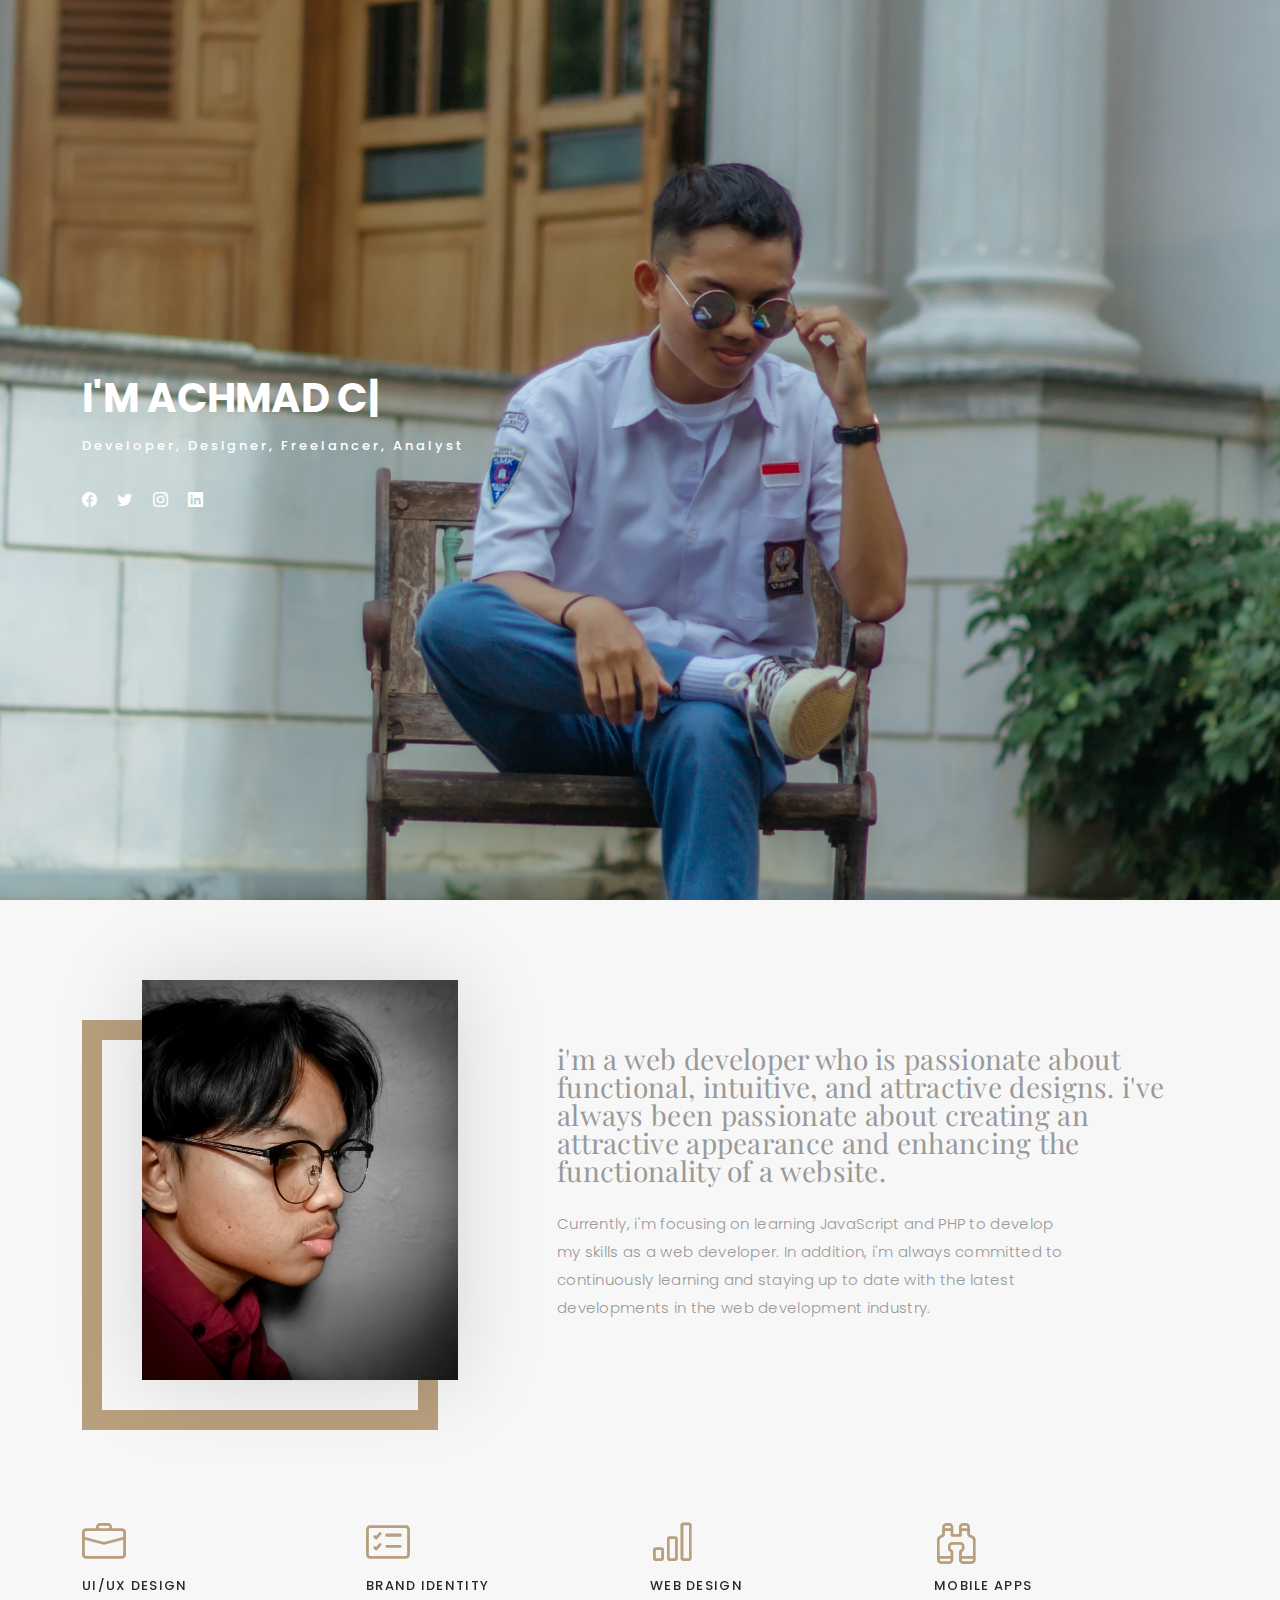
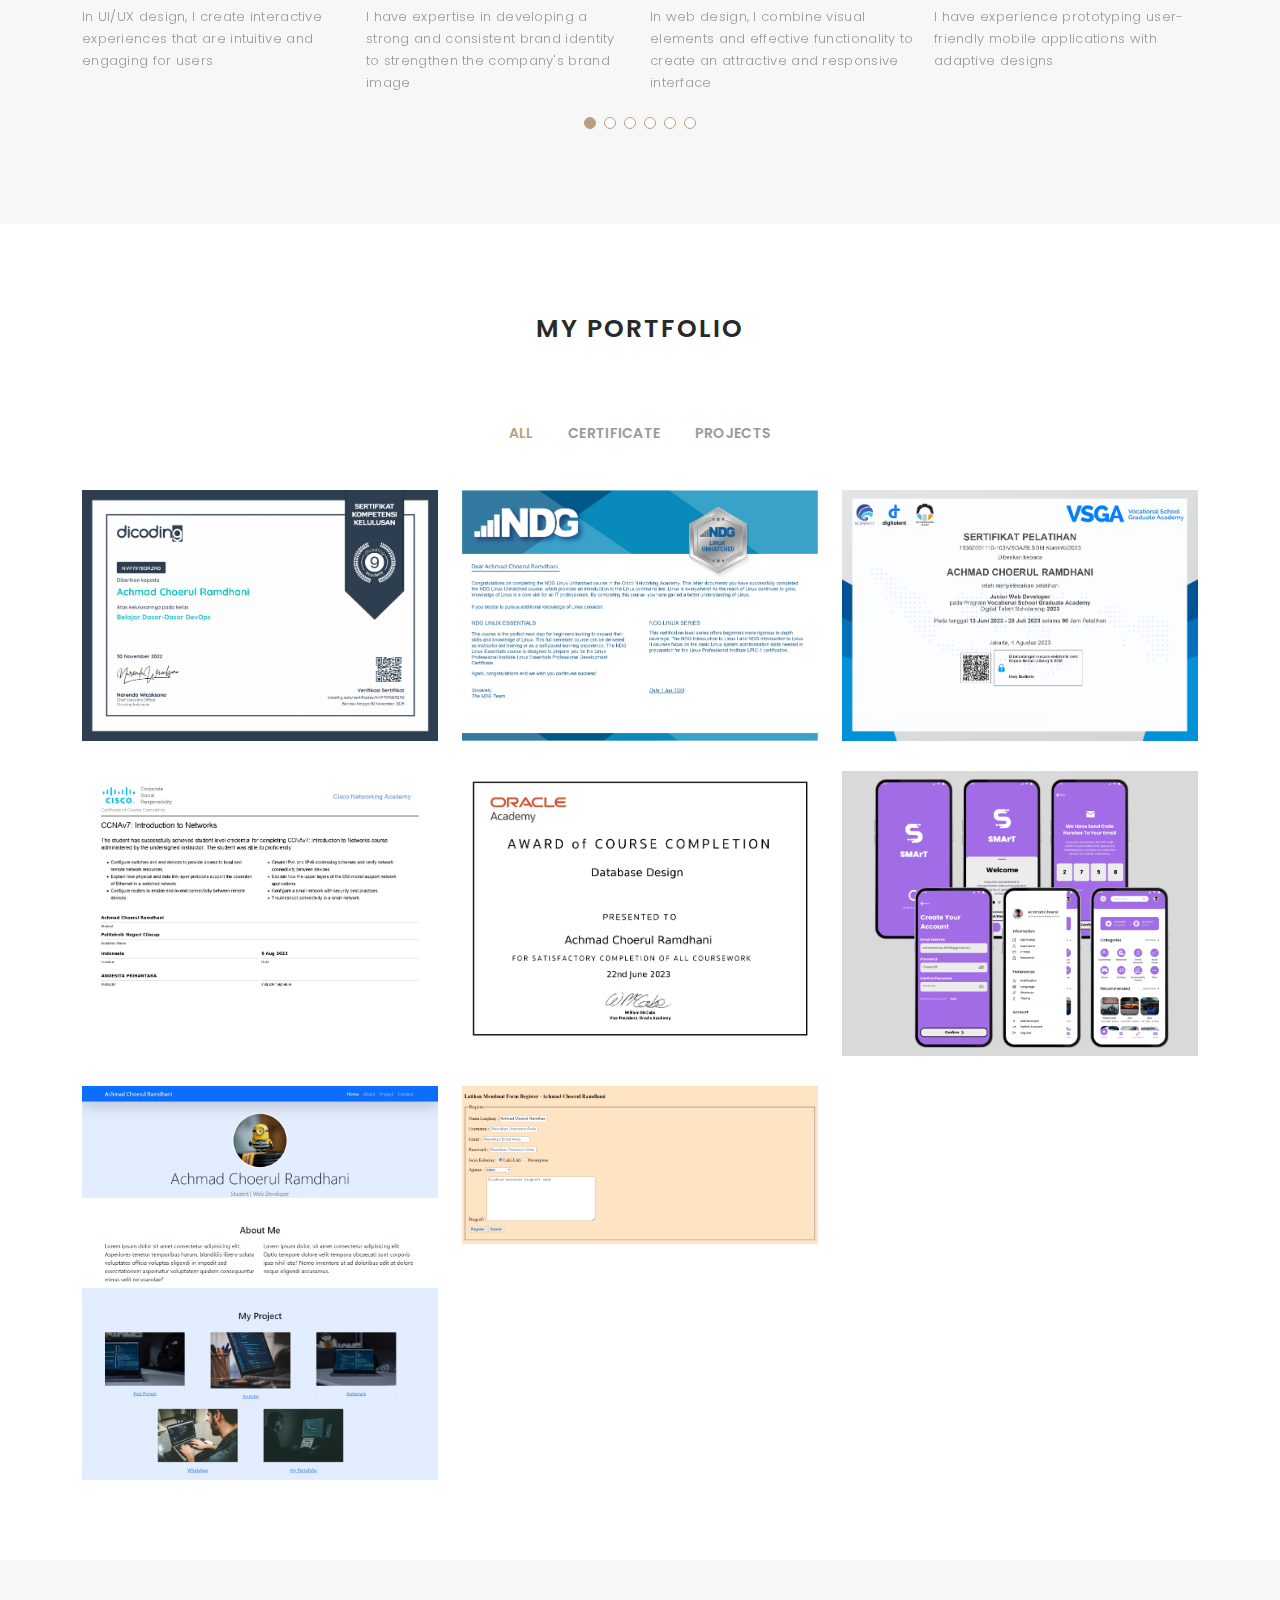
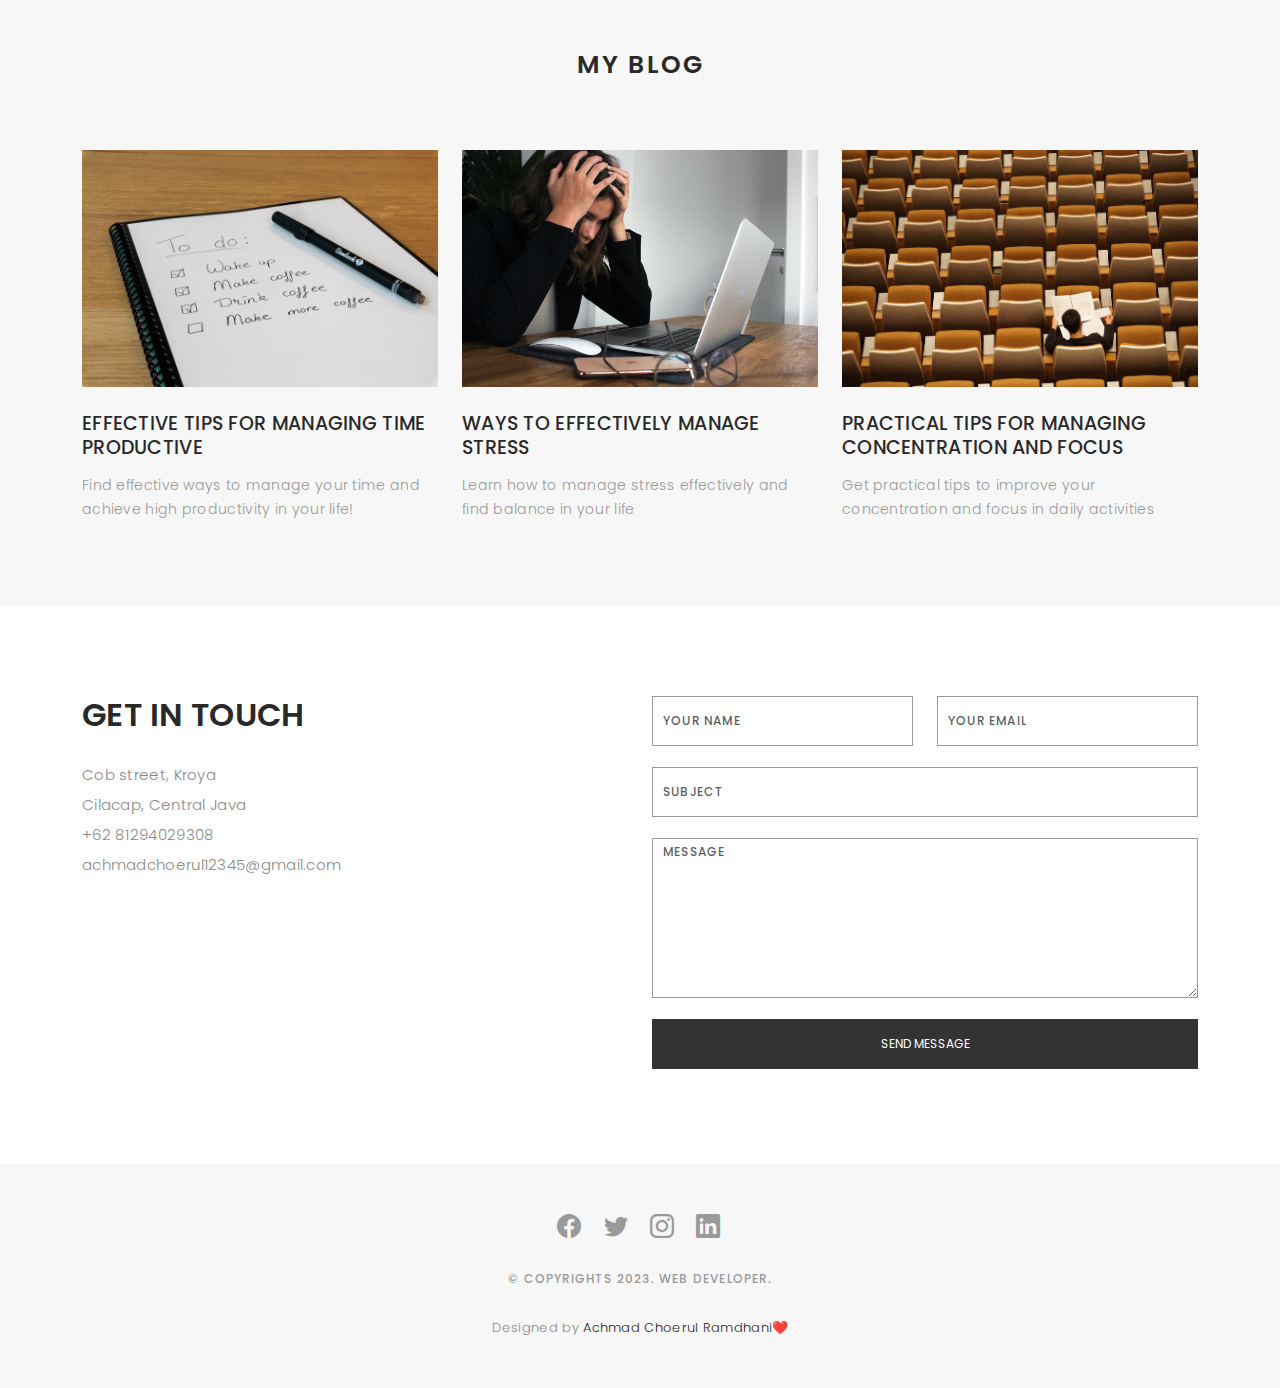
<file: index.html>
<!DOCTYPE html>
<html lang="en">
  <head>
    <meta charset="utf-8" />
    <meta content="width=device-width, initial-scale=1.0" name="viewport" />

    <title>Portfolio Achmad Choerul Ramdhani</title>
    <meta content="" name="description" />
    <meta content="" name="keywords" />

    <!-- Favicons -->
    <link href="assets/img/favicon.png" rel="icon" />
    <link href="assets/img/apple-touch-icon.png" rel="apple-touch-icon" />

    <!-- Google Fonts -->
    <link
      href="https://fonts.googleapis.com/css?family=Poppins:300,300i,400,400i,500,500i,600,600i,700,700i|Playfair+Display:400,400i,500,500i,600,600i,700,700i,900,900i"
      rel="stylesheet"
    />

    <!-- Vendor CSS Files -->
    <link
      href="assets/vendor/bootstrap/css/bootstrap.min.css"
      rel="stylesheet"
    />
    <link
      href="assets/vendor/bootstrap-icons/bootstrap-icons.css"
      rel="stylesheet"
    />
    <link href="assets/vendor/boxicons/css/boxicons.min.css" rel="stylesheet" />
    <link
      href="assets/vendor/glightbox/css/glightbox.min.css"
      rel="stylesheet"
    />
    <link href="assets/vendor/swiper/swiper-bundle.min.css" rel="stylesheet" />

    <!-- Template Main CSS File -->
    <link href="assets/css/style.css" rel="stylesheet" />

    <!-- =======================================================
  * Template Name: Folio
  * Updated: May 30 2023 with Bootstrap v5.3.0
  * Template URL: https://bootstrapmade.com/folio-bootstrap-portfolio-template/
  * Author: BootstrapMade.com
  * License: https://bootstrapmade.com/license/
  ======================================================== -->
  </head>

  <body>
    <!-- ======= Header ======= -->
    <header id="header" class="fixed-top">
      <div class="container d-flex align-items-center justify-content-between">
        <a href="index.html" class="logo"
          ><img src="assets/img/logo.png" alt="" class="img-fluid"
        /></a>
        <!-- Uncomment below if you prefer to use an text logo -->
        <!-- <h1 class="logo"><a href="index.html">Folio</a></h1> -->

        <nav id="navbar" class="navbar">
          <ul>
            <li><a class="nav-link scrollto active" href="#hero">Home</a></li>
            <li><a class="nav-link scrollto" href="#about">About</a></li>
            <li>
              <a class="nav-link scrollto" href="#portfolio">Portfolio</a>
            </li>
            <li><a class="nav-link scrollto" href="#journal">Blog</a></li>
            <li><a class="nav-link scrollto" href="#contact">Contact</a></li>
          </ul>
          <i class="bi bi-list mobile-nav-toggle"></i>
        </nav>
        <!-- .navbar -->
      </div>
    </header>
    <!-- End Header -->

    <!-- ======= Hero Section ======= -->
    <div id="hero" class="home">
      <div class="container">
        <div class="hero-content">
          <h1>
            I'm
            <span
              class="typed"
              data-typed-items="Achmad Choerul Ramdhani, Developer, Designer, Freelancer, Analyst"
            ></span>
          </h1>
          <p>Developer, Designer, Freelancer, Analyst</p>

          <ul class="list-unstyled list-social">
            <li>
              <a href="https://web.facebook.com/profile.php?id=100089418026602"
                ><i class="bi bi-facebook"></i
              ></a>
            </li>
            <li>
              <a href="https://twitter.com/AchmadChoe69999"
                ><i class="bi bi-twitter"></i
              ></a>
            </li>
            <li>
              <a href="https://www.instagram.com/choerul_ram/"
                ><i class="bi bi-instagram"></i
              ></a>
            </li>
            <li>
              <a href="https://www.linkedin.com/in/achmad-choerul-0b237b279/"
                ><i class="bi bi-linkedin"></i
              ></a>
            </li>
          </ul>
        </div>
      </div>
    </div>
    <!-- End Hero -->

    <main id="main">
      <!-- ======= About Section ======= -->
      <div id="about" class="paddsection">
        <div class="container">
          <div class="row justify-content-between">
            <div class="col-lg-4">
              <div class="div-img-bg">
                <div class="about-img">
                  <img
                    src="assets/img/me.jpg"
                    class="img-responsive"
                    alt="me"
                  />
                </div>
              </div>
            </div>

            <div class="col-lg-7">
              <div class="about-descr">
                <p class="p-heading">
                  i'm a web developer who is passionate about functional,
                  intuitive, and attractive designs. i've always been passionate
                  about creating an attractive appearance and enhancing the
                  functionality of a website.
                </p>
                <p class="separator">
                  Currently, i'm focusing on learning JavaScript and PHP to
                  develop my skills as a web developer. In addition, i'm always
                  committed to continuously learning and staying up to date with
                  the latest developments in the web development industry.
                </p>
              </div>
            </div>
          </div>
        </div>
      </div>
      <!-- End About Section -->

      <!-- ======= Services Section ======= -->
      <div id="services">
        <div class="container">
          <div
            class="services-slider swiper"
            data-aos="fade-up"
            data-aos-delay="100"
          >
            <div class="swiper-wrapper">
              <div class="swiper-slide">
                <div class="services-block">
                  <i class="bi bi-briefcase"></i>
                  <span>UI/UX DESIGN</span>
                  <p class="separator">
                    In UI/UX design, I create interactive experiences that are
                    intuitive and engaging for users
                  </p>
                </div>
              </div>
              <!-- End testimonial item -->

              <div class="swiper-slide">
                <div class="services-block">
                  <i class="bi bi-card-checklist"></i>
                  <span>BRAND IDENTITY</span>
                  <p class="separator">
                    I have expertise in developing a strong and consistent brand
                    identity to strengthen the company's brand image
                  </p>
                </div>
              </div>
              <!-- End testimonial item -->

              <div class="swiper-slide">
                <div class="services-block">
                  <i class="bi bi-bar-chart"></i>
                  <span>WEB DESIGN</span>
                  <p class="separator">
                    In web design, I combine visual elements and effective
                    functionality to create an attractive and responsive
                    interface
                  </p>
                </div>
              </div>
              <!-- End testimonial item -->

              <div class="swiper-slide">
                <div class="services-block">
                  <i class="bi bi-binoculars"></i>
                  <span>MOBILE APPS</span>
                  <p class="separator">
                    I have experience prototyping user-friendly mobile
                    applications with adaptive designs
                  </p>
                </div>
              </div>
              <!-- End testimonial item -->

              <div class="swiper-slide">
                <div class="services-block">
                  <i class="bi bi-brightness-high"></i>
                  <span>Analytics</span>
                  <p class="separator">
                    With analytics, I am able to extract valuable insights from
                    data to support intelligent decision-making and improve
                    digital performance
                  </p>
                </div>
              </div>
              <!-- End testimonial item -->

              <div class="swiper-slide">
                <div class="services-block">
                  <i class="bi bi-calendar4-week"></i>
                  <span>PHOTOGRAPHY</span>
                  <p class="separator">
                    Photography is an activity that I enjoy, and I apply my
                    photography skills to provide an interesting visual
                    dimension to design projects
                  </p>
                </div>
              </div>
              <!-- End testimonial item -->
            </div>
            <div class="swiper-pagination"></div>
          </div>
        </div>
      </div>
      <!-- End Services Section -->

      <!-- ======= Portfolio Section ======= -->
      <div id="portfolio" class="paddsection">
        <div class="container">
          <div class="section-title text-center">
            <h2>My Portfolio</h2>
          </div>
        </div>

        <div class="container">
          <div class="row">
            <div class="col-lg-12 d-flex justify-content-center">
              <ul id="portfolio-flters">
                <li data-filter="*" class="filter-active">All</li>
                <li data-filter=".filter-card">CERTIFICATE</li>
                <li data-filter=".filter-web">PROJECTS</li>
              </ul>
            </div>
          </div>

          <div class="row portfolio-container">
            <div class="col-lg-4 col-md-6 portfolio-item filter-card">
              <img
                src="assets/img/portfolio/portfolio-4.jpg"
                class="img-fluid"
                alt=""
              />
              <div class="portfolio-info">
                <h4>DevOps</h4>
                <p>Certificate</p>
                <a
                  href="assets/img/portfolio/portfolio-4.jpg"
                  data-gallery="portfolioGallery"
                  class="portfolio-lightbox preview-link"
                  ><i class="bx bx-plus"></i
                ></a>
                <a class="details-link" title="More Details"
                  ><i class="bx bx-link"></i
                ></a>
              </div>
            </div>

            <div class="col-lg-4 col-md-6 portfolio-item filter-card">
              <img
                src="assets/img/portfolio/portfolio-1.jpg"
                class="img-fluid"
                alt=""
              />
              <div class="portfolio-info">
                <h4>NDG Linux Unhatched</h4>
                <p>Certificate</p>
                <a
                  href="assets/img/portfolio/portfolio-1.jpg"
                  data-gallery="portfolioGallery"
                  class="portfolio-lightbox preview-link"
                  ><i class="bx bx-plus"></i
                ></a>
                <a class="details-link" title="More Details"
                  ><i class="bx bx-link"></i
                ></a>
              </div>
            </div>

            <div class="col-lg-4 col-md-6 portfolio-item filter-card">
              <img
                src="assets/img/portfolio/portfolio-7.jpg"
                class="img-fluid"
                alt=""
              />
              <div class="portfolio-info">
                <h4>Junior Web Developer</h4>
                <p>Certificate</p>
                <a
                  href="https://drive.google.com/file/d/1FdKUEESsEO5EYIjozvol1Pk5ISOtgEMy/view?usp=sharing"
                  data-gallery="portfolioGallery"
                  class="portfolio-lightbox preview-link"
                  ><i class="bx bx-plus"></i
                ></a>
                <a class="details-link" title="More Details"
                  ><i class="bx bx-link"></i
                ></a>
              </div>
            </div>

            <div class="col-lg-4 col-md-6 portfolio-item filter-card">
              <img
                src="assets/img/portfolio/portfolio-8.jpg"
                class="img-fluid"
                alt=""
              />
              <div class="portfolio-info">
                <h4>Introduction to Network</h4>
                <p>Certificate</p>
                <a
                  href="https://drive.google.com/file/d/1eOvw8dlAkWj2COlm38W7lhChuXRYKNXW/view?usp=sharing"
                  data-gallery="portfolioGallery"
                  class="portfolio-lightbox preview-link"
                  ><i class="bx bx-plus"></i
                ></a>
                <a class="details-link" title="More Details"
                  ><i class="bx bx-link"></i
                ></a>
              </div>
            </div>

            <div class="col-lg-4 col-md-6 portfolio-item filter-card">
              <img
                src="assets/img/portfolio/portfolio-9.jpg"
                class="img-fluid"
                alt=""
              />
              <div class="portfolio-info">
                <h4>Database Design</h4>
                <p>Certificate</p>
                <a
                  href="assets/img/portfolio/portfolio-9.jpg"
                  data-gallery="portfolioGallery"
                  class="portfolio-lightbox preview-link"
                  ><i class="bx bx-plus"></i
                ></a>
                <a class="details-link" title="More Details"
                  ><i class="bx bx-link"></i
                ></a>
              </div>
            </div>

            <div class="col-lg-4 col-md-6 portfolio-item filter-web">
              <img
                src="assets/img/portfolio/portfolio-3.jpg"
                class="img-fluid"
                alt=""
              />
              <div class="portfolio-info">
                <h4>SMArT App</h4>
                <p>App Prototypes</p>
                <a
                  href="assets/img/portfolio/portfolio-3.jpg"
                  data-gallery="portfolioGallery"
                  class="portfolio-lightbox preview-link"
                  ><i class="bx bx-plus"></i
                ></a>
                <a class="details-link" title="More Details"
                  ><i class="bx bx-link"></i
                ></a>
              </div>
            </div>

            <div class="col-lg-4 col-md-6 portfolio-item filter-web">
              <img
                src="assets/img/portfolio/portfolio-2.jpg"
                class="img-fluid"
                alt=""
              />
              <div class="portfolio-info">
                <h4>Landing Page</h4>
                <p>Web</p>
                <a
                  href="assets/img/portfolio/portfolio-2.jpg"
                  data-gallery="portfolioGallery"
                  class="portfolio-lightbox preview-link"
                  ><i class="bx bx-plus"></i
                ></a>
                <a class="details-link" title="More Details"
                  ><i class="bx bx-link"></i
                ></a>
              </div>
            </div>

            <div class="col-lg-4 col-md-6 portfolio-item filter-web">
              <img
                src="assets/img/portfolio/portfolio-5.jpg"
                class="img-fluid"
                alt=""
              />
              <div class="portfolio-info">
                <h4>Form Register</h4>
                <p>Web</p>
                <a
                  href="assets/img/portfolio/portfolio-5.jpg"
                  data-gallery="portfolioGallery"
                  class="portfolio-lightbox preview-link"
                  ><i class="bx bx-plus"></i
                ></a>
                <a class="details-link" title="More Details"
                  ><i class="bx bx-link"></i
                ></a>
              </div>
            </div>
          </div>
        </div>
      </div>
      <!-- End Portfolio Section -->

      <!-- ======= Journal Section ======= -->
      <div id="journal" class="text-left paddsection">
        <div class="container">
          <div class="section-title text-center">
            <h2>MY BLOG</h2>
          </div>
        </div>

        <div class="container">
          <div class="journal-block">
            <div class="row">
              <div class="col-lg-4 col-md-6">
                <div class="journal-info">
                  <a href="blog1.html"
                    ><img
                      src="assets/img/blog-post-1.jpg"
                      class="img-responsive"
                      alt="img"
                  /></a>

                  <div class="journal-txt">
                    <h4>
                      <a href="blog1.html"
                        >EFFECTIVE TIPS FOR MANAGING TIME PRODUCTIVE</a
                      >
                    </h4>
                    <p class="separator">
                      Find effective ways to manage your time and achieve high
                      productivity in your life!
                    </p>
                  </div>
                </div>
              </div>

              <div class="col-lg-4 col-md-6">
                <div class="journal-info">
                  <a href="blog2.html"
                    ><img
                      src="assets/img/blog-post-2.jpg"
                      class="img-responsive"
                      alt="img"
                  /></a>

                  <div class="journal-txt">
                    <h4>
                      <a href="blog2.html">WAYS TO EFFECTIVELY MANAGE STRESS</a>
                    </h4>
                    <p class="separator">
                      Learn how to manage stress effectively and find balance in
                      your life
                    </p>
                  </div>
                </div>
              </div>

              <div class="col-lg-4 col-md-6">
                <div class="journal-info">
                  <a href="blog3.html"
                    ><img
                      src="assets/img/blog-post-3.jpg"
                      class="img-responsive"
                      alt="img"
                  /></a>

                  <div class="journal-txt">
                    <h4>
                      <a href="blog3.html"
                        >PRACTICAL TIPS FOR MANAGING CONCENTRATION AND FOCUS</a
                      >
                    </h4>
                    <p class="separator">
                      Get practical tips to improve your concentration and focus
                      in daily activities
                    </p>
                  </div>
                </div>
              </div>
            </div>
          </div>
        </div>
      </div>
      <!-- End Journal Section -->

      <!-- ======= Contact Section ======= -->
      <div id="contact" class="paddsection">
        <div class="container">
          <div class="contact-block1">
            <div class="row">
              <div class="col-lg-6">
                <div class="contact-contact">
                  <h2 class="mb-30">GET IN TOUCH</h2>

                  <ul class="contact-details">
                    <li><span>Cob street, Kroya</span></li>
                    <li><span>Cilacap, Central Java</span></li>
                    <li><span>+62 81294029308</span></li>
                    <li><span>achmadchoerul12345@gmail.com</span></li>
                  </ul>
                </div>
              </div>

              <div class="col-lg-6">
                <form
                  action="forms/contact.php"
                  method="post"
                  role="form"
                  class="php-email-form"
                >
                  <div class="row gy-3">
                    <div class="col-lg-6">
                      <div class="form-group contact-block1">
                        <input
                          type="text"
                          name="name"
                          class="form-control"
                          id="name"
                          placeholder="Your Name"
                          required
                        />
                      </div>
                    </div>

                    <div class="col-lg-6">
                      <div class="form-group">
                        <input
                          type="email"
                          class="form-control"
                          name="email"
                          id="email"
                          placeholder="Your Email"
                          required
                        />
                      </div>
                    </div>

                    <div class="col-lg-12">
                      <div class="form-group">
                        <input
                          type="text"
                          class="form-control"
                          name="subject"
                          id="subject"
                          placeholder="Subject"
                          required
                        />
                      </div>
                    </div>

                    <div class="col-lg-12">
                      <div class="form-group">
                        <textarea
                          class="form-control"
                          name="message"
                          placeholder="Message"
                          required
                        ></textarea>
                      </div>
                    </div>

                    <div class="col-lg-12">
                      <div class="loading">Loading</div>
                      <div class="error-message"></div>
                      <div class="sent-message">
                        Your message has been sent. Thank you!
                      </div>
                    </div>

                    <div class="mt-0">
                      <input
                        type="submit"
                        class="btn btn-defeault btn-send"
                        value="Send message"
                      />
                    </div>
                  </div>
                </form>
              </div>
            </div>
          </div>
        </div>
      </div>
      <!-- End Contact Section -->
    </main>
    <!-- End #main -->

    <!-- ======= Footer ======= -->
    <div id="footer" class="text-center">
      <div class="container">
        <div class="socials-media text-center">
          <ul class="list-unstyled">
            <li>
              <a href="https://web.facebook.com/profile.php?id=100089418026602"
                ><i class="bi bi-facebook"></i
              ></a>
            </li>
            <li>
              <a href="https://twitter.com/AchmadChoe69999"
                ><i class="bi bi-twitter"></i
              ></a>
            </li>
            <li>
              <a href="https://www.instagram.com/choerul_ram/"
                ><i class="bi bi-instagram"></i
              ></a>
            </li>
            <li>
              <a href="https://www.linkedin.com/in/achmad-choerul-0b237b279/"
                ><i class="bi bi-linkedin"></i
              ></a>
            </li>
          </ul>
        </div>

        <p>&copy; Copyrights 2023. Web Developer.</p>

        <div class="credits">
          <!--
        All the links in the footer should remain intact.
        You can delete the links only if you purchased the pro version.
        Licensing information: https://bootstrapmade.com/license/
        Purchase the pro version with working PHP/AJAX contact form: https://bootstrapmade.com/buy/?theme=Folio
      -->
          Designed by <a href="https://api.whatsapp.com/send/?phone=%2B6281294029308&text&type=phone_number&app_absent=0">Achmad Choerul Ramdhani❤️</a>
        </div>
      </div>
    </div>
    <!-- End Footer -->

    <a
      href="#"
      class="back-to-top d-flex align-items-center justify-content-center"
      ><i class="bi bi-arrow-up-short"></i
    ></a>

    <!-- Vendor JS Files -->
    <script src="assets/vendor/bootstrap/js/bootstrap.bundle.min.js"></script>
    <script src="assets/vendor/glightbox/js/glightbox.min.js"></script>
    <script src="assets/vendor/isotope-layout/isotope.pkgd.min.js"></script>
    <script src="assets/vendor/swiper/swiper-bundle.min.js"></script>
    <script src="assets/vendor/typed.js/typed.umd.js"></script>
    <script src="assets/vendor/php-email-form/validate.js"></script>

    <!-- Template Main JS File -->
    <script src="assets/js/main.js"></script>
  </body>
</html>
</file>
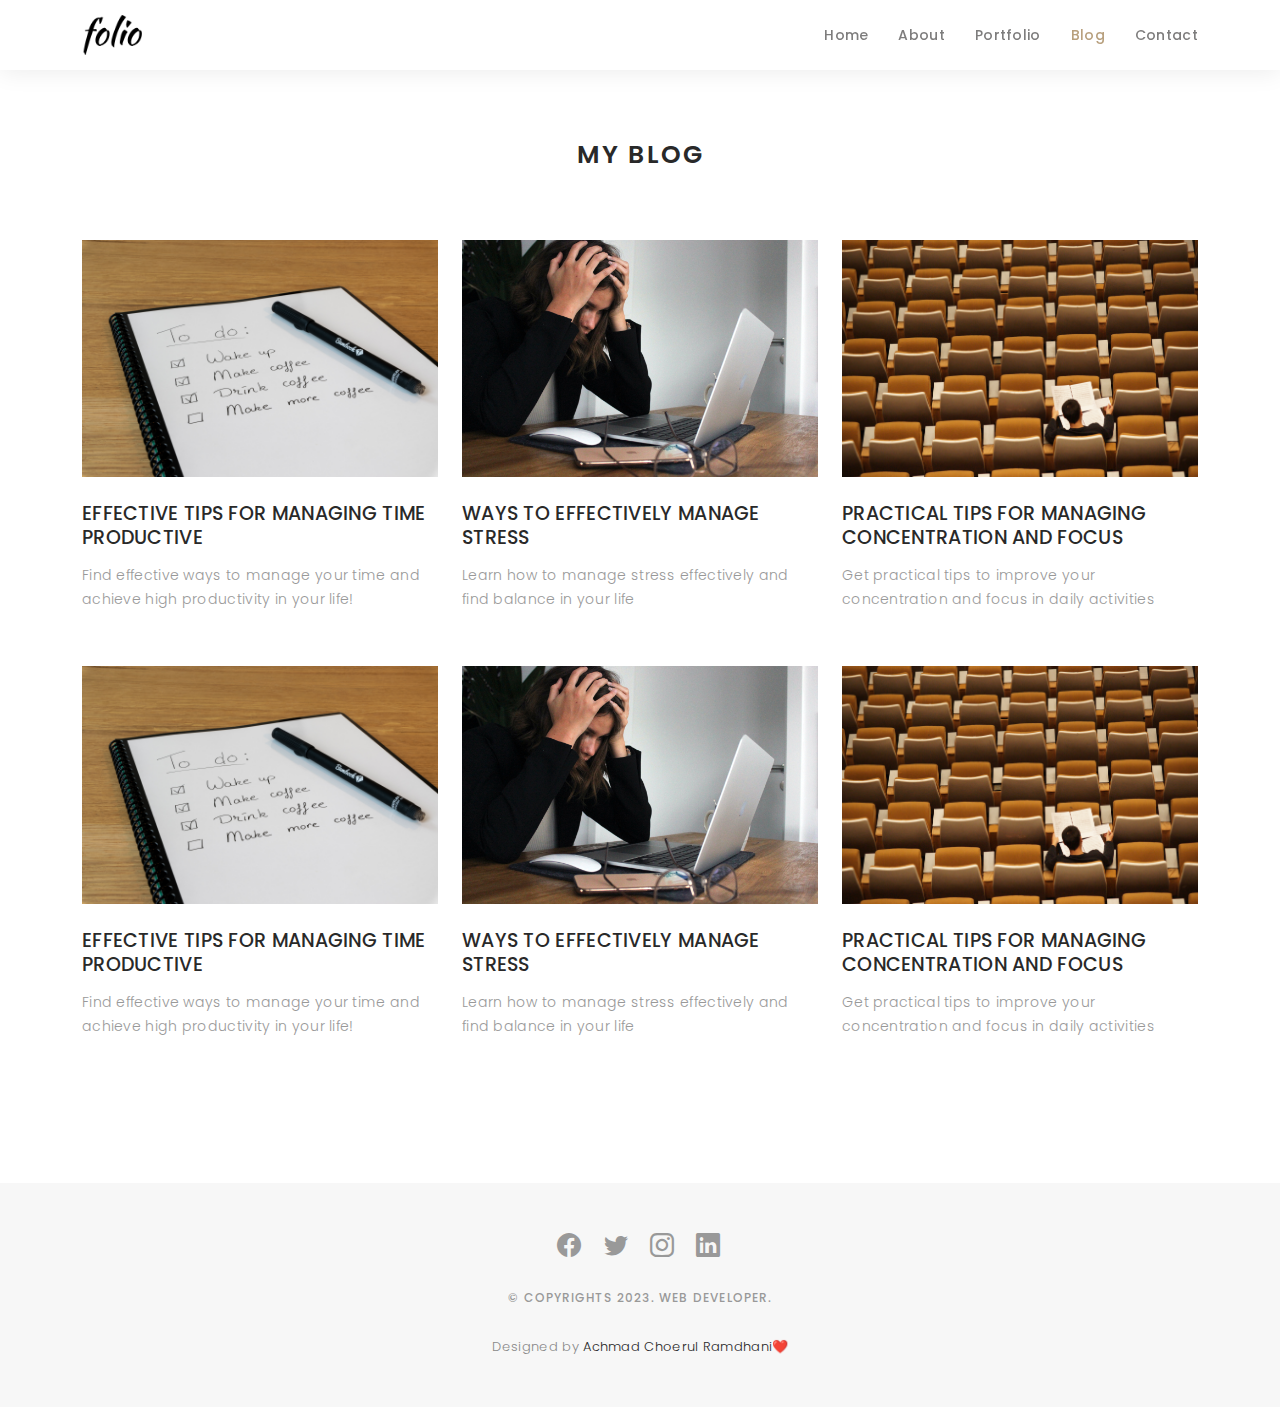
<file: blog-grid.html>
<!DOCTYPE html>
<html lang="en">

<head>
  <meta charset="utf-8">
  <meta content="width=device-width, initial-scale=1.0" name="viewport">

  <title>Folio Bootstrap Template - Blog Grid</title>
  <meta content="" name="description">
  <meta content="" name="keywords">

  <!-- Favicons -->
  <link href="assets/img/favicon.png" rel="icon">
  <link href="assets/img/apple-touch-icon.png" rel="apple-touch-icon">

  <!-- Google Fonts -->
  <link href="https://fonts.googleapis.com/css?family=Poppins:300,300i,400,400i,500,500i,600,600i,700,700i|Playfair+Display:400,400i,500,500i,600,600i,700,700i,900,900i" rel="stylesheet">

  <!-- Vendor CSS Files -->
  <link href="assets/vendor/bootstrap/css/bootstrap.min.css" rel="stylesheet">
  <link href="assets/vendor/bootstrap-icons/bootstrap-icons.css" rel="stylesheet">
  <link href="assets/vendor/boxicons/css/boxicons.min.css" rel="stylesheet">
  <link href="assets/vendor/glightbox/css/glightbox.min.css" rel="stylesheet">
  <link href="assets/vendor/swiper/swiper-bundle.min.css" rel="stylesheet">

  <!-- Template Main CSS File -->
  <link href="assets/css/style.css" rel="stylesheet">

  <!-- =======================================================
  * Template Name: Folio
  * Updated: May 30 2023 with Bootstrap v5.3.0
  * Template URL: https://bootstrapmade.com/folio-bootstrap-portfolio-template/
  * Author: BootstrapMade.com
  * License: https://bootstrapmade.com/license/
  ======================================================== -->
</head>

<body>

  <!-- ======= Header ======= -->
  <header id="header" class="fixed-top header-inner-pages">
    <div class="container d-flex align-items-center justify-content-between">

      <a href="index.html" class="logo"><img src="assets/img/logo.png" alt="" class="img-fluid"></a>
      <!-- Uncomment below if you prefer to use an text logo -->
      <!-- <h1 class="logo"><a href="index.html">Folio</a></h1> -->

      <nav id="navbar" class="navbar">
        <ul>
          <li><a class="nav-link scrollto " href="#hero">Home</a></li>
          <li><a class="nav-link scrollto" href="#about">About</a></li>
          <li><a class="nav-link  scrollto" href="#portfolio">Portfolio</a></li>
          <li><a class="nav-link active  scrollto" href="#journal">Blog</a></li>
          <li><a class="nav-link scrollto" href="#contact">Contact</a></li>
        </ul>
        <i class="bi bi-list mobile-nav-toggle"></i>
      </nav><!-- .navbar -->

    </div>
  </header><!-- End Header -->

  <main id="main">

    <!-- ======= Blog Grid ======= -->
    <div id="journal-blog" class="text-left  paddsections">

      <div class="container">
        <div class="section-title text-center">
          <h2>MY BLOG</h2>
        </div>
      </div>

      <div class="container">
        <div class="journal-block">
          <div class="row">

            <div class="col-lg-4 col-md-6">
              <div class="journal-info mb-30">

                <a href="blog1.html"><img src="assets/img/blog-post-1.jpg" class="img-responsive" alt="img"></a>

                <div class="journal-txt">

                  <h4><a href="blog1.html">EFFECTIVE TIPS FOR MANAGING TIME PRODUCTIVE</a></h4>
                  <p class="separator">Find effective ways to manage your time and achieve high productivity in your life!
                  </p>

                </div>

              </div>
            </div>

            <div class="col-lg-4 col-md-6">
              <div class="journal-info mb-30">

                <a href="blog2.html"><img src="assets/img/blog-post-2.jpg" class="img-responsive" alt="img"></a>

                <div class="journal-txt">

                  <h4><a href="blog2.html">WAYS TO EFFECTIVELY MANAGE STRESS</a></h4>
                  <p class="separator">Learn how to manage stress effectively and find balance in your life
                  </p>

                </div>

              </div>
            </div>

            <div class="col-lg-4 col-md-6">
              <div class="journal-info mb-30">

                <a href="blog3.html"><img src="assets/img/blog-post-3.jpg" class="img-responsive" alt="img"></a>

                <div class="journal-txt">

                  <h4><a href="blog3.html">PRACTICAL TIPS FOR MANAGING CONCENTRATION AND FOCUS</a></h4>
                  <p class="separator">Get practical tips to improve your concentration and focus in daily activities
                  </p>

                </div>

              </div>
            </div>

            <div class="col-lg-4 col-md-6">
              <div class="journal-info mb-30">

                <a href="blog1.html"><img src="assets/img/blog-post-1.jpg" class="img-responsive" alt="img"></a>

                <div class="journal-txt">

                  <h4><a href="blog1.html">EFFECTIVE TIPS FOR MANAGING TIME PRODUCTIVE</a></h4>
                  <p class="separator">Find effective ways to manage your time and achieve high productivity in your life!
                  </p>

                </div>

              </div>
            </div>

            <div class="col-lg-4 col-md-6">
              <div class="journal-info mb-30">

                <a href="blog2.html"><img src="assets/img/blog-post-2.jpg" class="img-responsive" alt="img"></a>

                <div class="journal-txt">

                  <h4><a href="blog2.html">WAYS TO EFFECTIVELY MANAGE STRESS</a></h4>
                  <p class="separator">Learn how to manage stress effectively and find balance in your life
                  </p>

                </div>

              </div>
            </div>

            <div class="col-lg-4 col-md-6">
              <div class="journal-info mb-30">

                <a href="blog3.html"><img src="assets/img/blog-post-3.jpg" class="img-responsive" alt="img"></a>

                <div class="journal-txt">

                  <h4><a href="blog3.html">PRACTICAL TIPS FOR MANAGING CONCENTRATION AND FOCUS</a></h4>
                  <p class="separator">Get practical tips to improve your concentration and focus in daily activities
                  </p>

                </div>

              </div>
            </div>

          </div>
        </div>
      </div>
    </div><!-- End Blog Grid -->

  </main><!-- End #main -->

  <!-- ======= Footer ======= -->
  <div id="footer" class="text-center">
    <div class="container">
      <div class="socials-media text-center">

        <ul class="list-unstyled">
          <li><a href="https://web.facebook.com/profile.php?id=100089418026602"><i class="bi bi-facebook"></i></a></li>
          <li><a href="https://twitter.com/AchmadChoe69999"><i class="bi bi-twitter"></i></a></li>
          <li><a href="https://www.instagram.com/choerul_ram/"><i class="bi bi-instagram"></i></a></li>
          <li><a href="https://www.linkedin.com/in/achmad-choerul-0b237b279/"><i class="bi bi-linkedin"></i></a></li>
        </ul>

      </div>

      <p>&copy; Copyrights 2023. Web Developer.</p>

      <div class="credits">
        <!--
        All the links in the footer should remain intact.
        You can delete the links only if you purchased the pro version.
        Licensing information: https://bootstrapmade.com/license/
        Purchase the pro version with working PHP/AJAX contact form: https://bootstrapmade.com/buy/?theme=Folio
      -->
        Designed by <a href="https://api.whatsapp.com/send/?phone=%2B6281294029308&text&type=phone_number&app_absent=0">Achmad Choerul Ramdhani❤️</a>
      </div>

    </div>
  </div><!-- End Footer -->

  <a href="#" class="back-to-top d-flex align-items-center justify-content-center"><i class="bi bi-arrow-up-short"></i></a>

  <!-- Vendor JS Files -->
  <script src="assets/vendor/bootstrap/js/bootstrap.bundle.min.js"></script>
  <script src="assets/vendor/glightbox/js/glightbox.min.js"></script>
  <script src="assets/vendor/isotope-layout/isotope.pkgd.min.js"></script>
  <script src="assets/vendor/swiper/swiper-bundle.min.js"></script>
  <script src="assets/vendor/typed.js/typed.umd.js"></script>
  <script src="assets/vendor/php-email-form/validate.js"></script>

  <!-- Template Main JS File -->
  <script src="assets/js/main.js"></script>

</body>

</html>
</file>
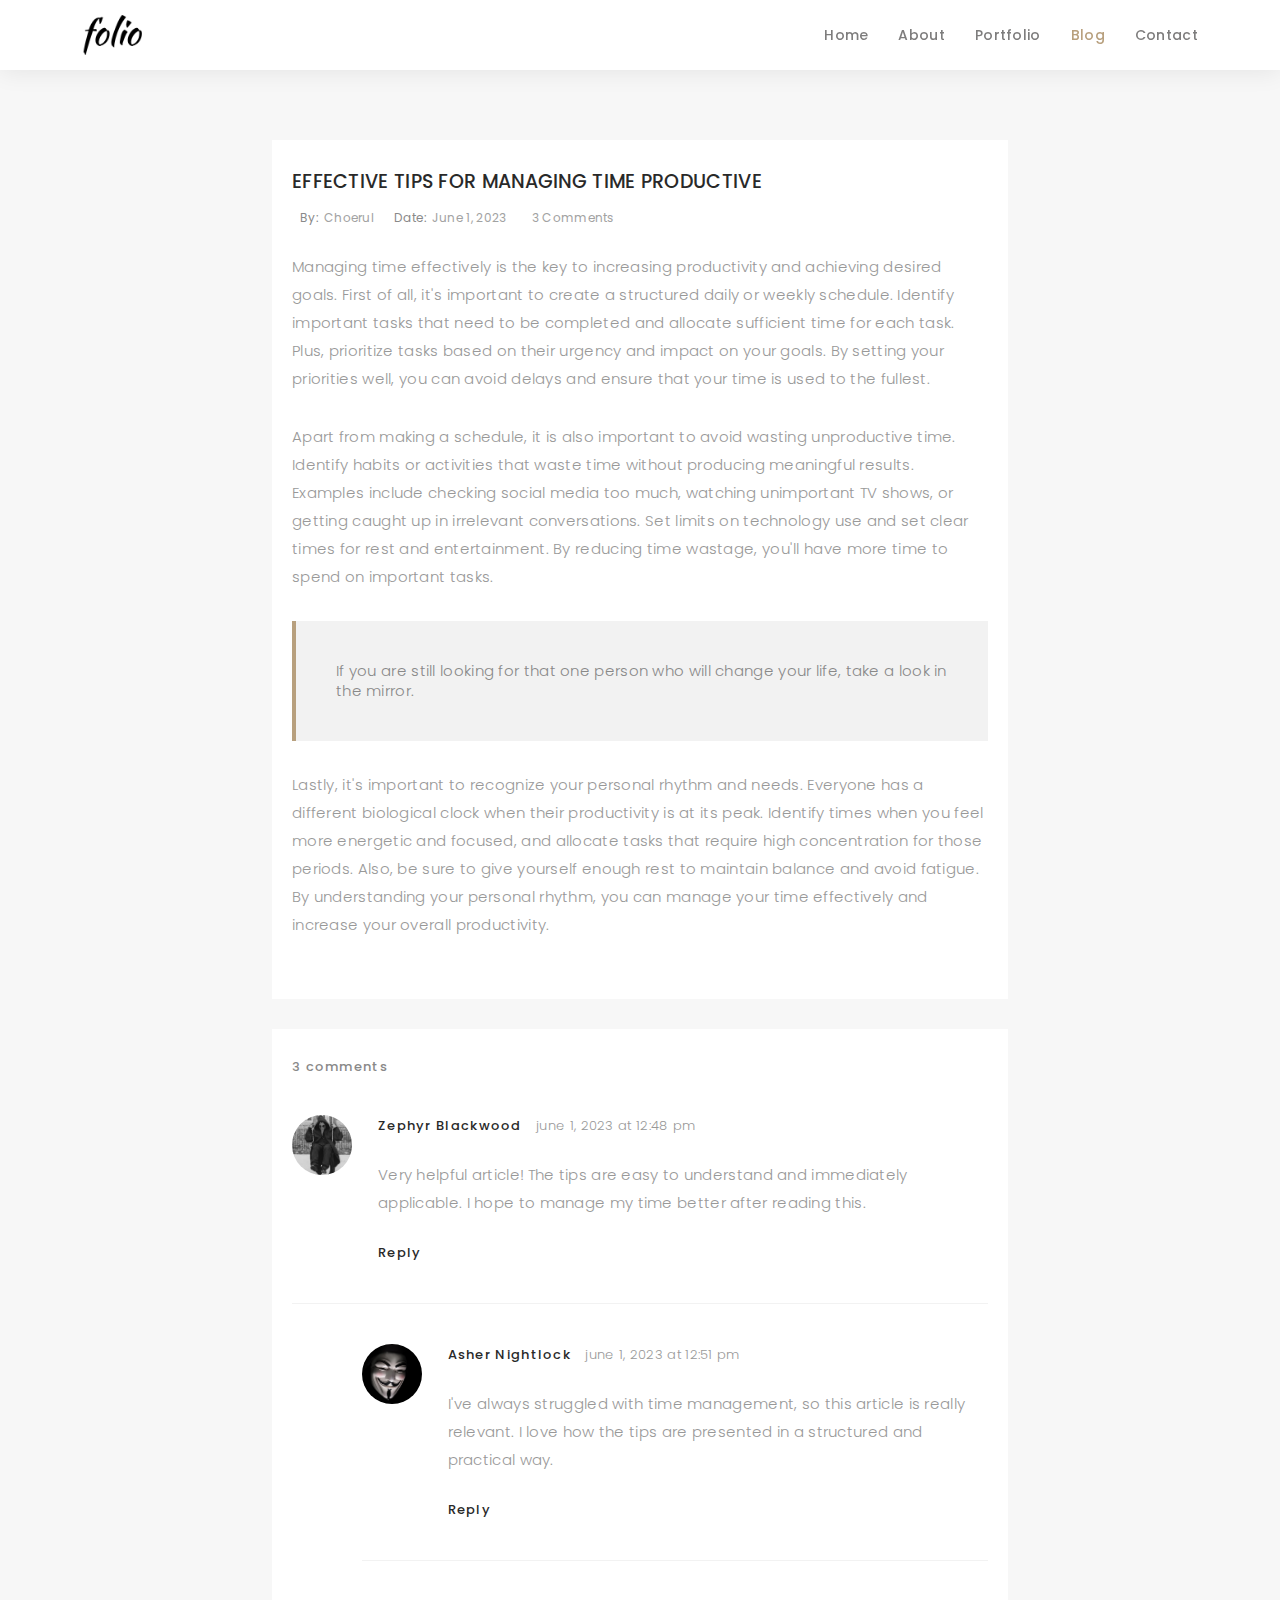
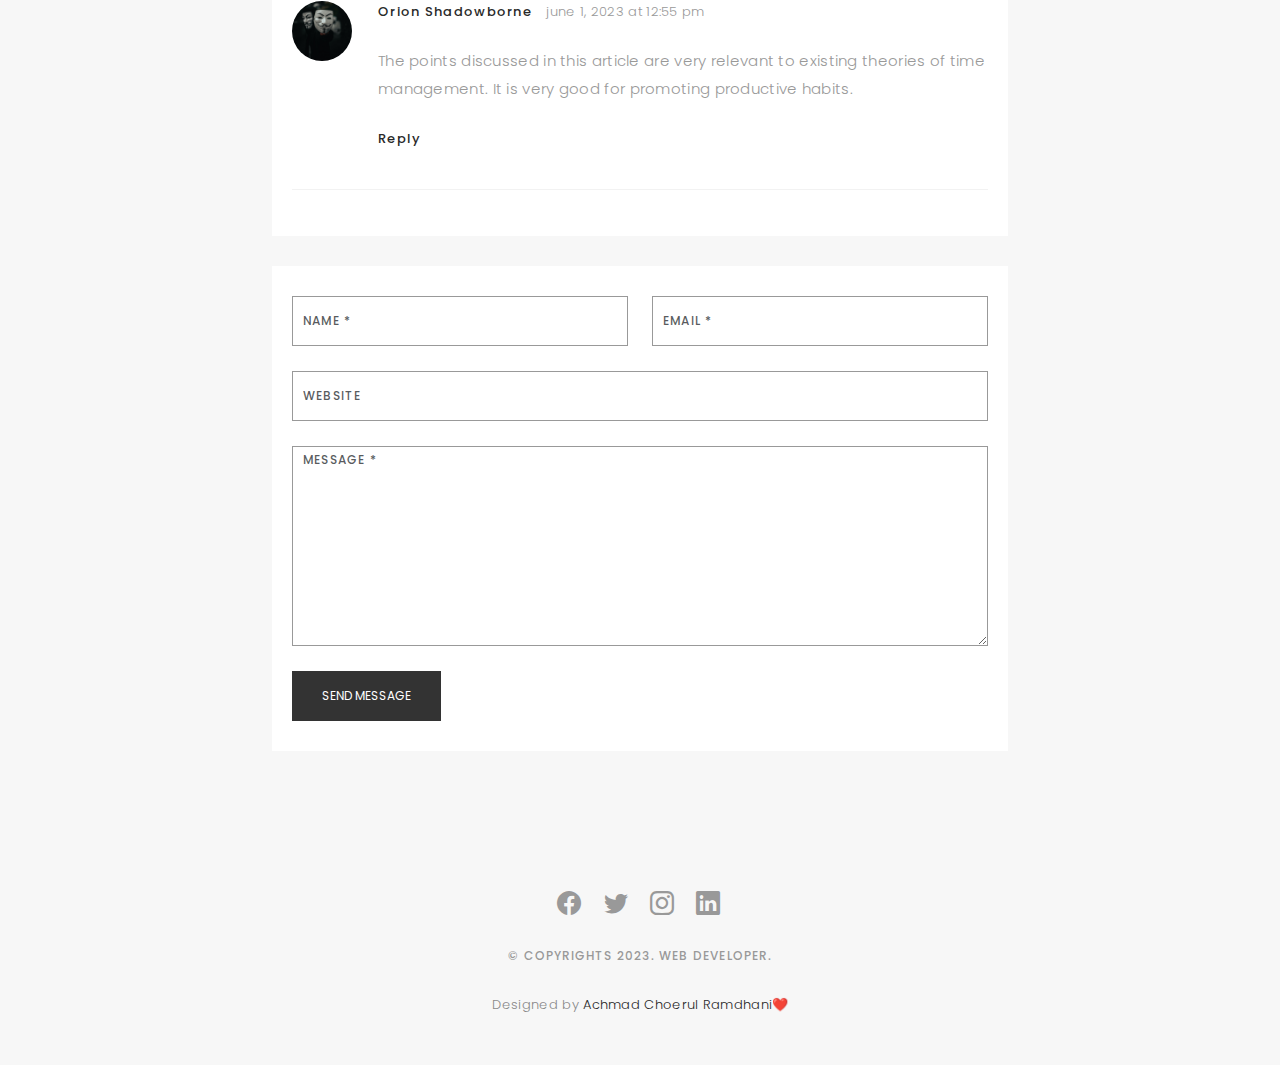
<file: blog1.html>
<!DOCTYPE html>
<html lang="en">
  <head>
    <meta charset="utf-8" />
    <meta content="width=device-width, initial-scale=1.0" name="viewport" />

    <title>Folio Bootstrap Template - Blog Single</title>
    <meta content="" name="description" />
    <meta content="" name="keywords" />

    <!-- Favicons -->
    <link href="assets/img/favicon.png" rel="icon" />
    <link href="assets/img/apple-touch-icon.png" rel="apple-touch-icon" />

    <!-- Google Fonts -->
    <link
      href="https://fonts.googleapis.com/css?family=Poppins:300,300i,400,400i,500,500i,600,600i,700,700i|Playfair+Display:400,400i,500,500i,600,600i,700,700i,900,900i"
      rel="stylesheet"
    />

    <!-- Vendor CSS Files -->
    <link
      href="assets/vendor/bootstrap/css/bootstrap.min.css"
      rel="stylesheet"
    />
    <link
      href="assets/vendor/bootstrap-icons/bootstrap-icons.css"
      rel="stylesheet"
    />
    <link href="assets/vendor/boxicons/css/boxicons.min.css" rel="stylesheet" />
    <link
      href="assets/vendor/glightbox/css/glightbox.min.css"
      rel="stylesheet"
    />
    <link href="assets/vendor/swiper/swiper-bundle.min.css" rel="stylesheet" />

    <!-- Template Main CSS File -->
    <link href="assets/css/style.css" rel="stylesheet" />

    <!-- =======================================================
  * Template Name: Folio
  * Updated: May 30 2023 with Bootstrap v5.3.0
  * Template URL: https://bootstrapmade.com/folio-bootstrap-portfolio-template/
  * Author: BootstrapMade.com
  * License: https://bootstrapmade.com/license/
  ======================================================== -->
  </head>

  <body>
    <!-- ======= Header ======= -->
    <header id="header" class="fixed-top header-inner-pages">
      <div class="container d-flex align-items-center justify-content-between">
        <a href="index.html" class="logo"
          ><img src="assets/img/logo.png" alt="" class="img-fluid"
        /></a>
        <!-- Uncomment below if you prefer to use an text logo -->
        <!-- <h1 class="logo"><a href="index.html">Folio</a></h1> -->

        <nav id="navbar" class="navbar">
          <ul>
            <li><a class="nav-link scrollto" href="#hero">Home</a></li>
            <li><a class="nav-link scrollto" href="#about">About</a></li>
            <li>
              <a class="nav-link scrollto" href="#portfolio">Portfolio</a>
            </li>
            <li>
              <a class="nav-link active scrollto" href="#journal">Blog</a>
            </li>
            <li><a class="nav-link scrollto" href="#contact">Contact</a></li>
          </ul>
          <i class="bi bi-list mobile-nav-toggle"></i>
        </nav>
        <!-- .navbar -->
      </div>
    </header>
    <!-- End Header -->

    <main id="main">
      <!-- ======= Blog Single ======= -->
      <div class="main-content paddsection">
        <div class="container">
          <div class="row justify-content-center">
            <div class="col-md-8 col-md-offset-2">
              <div class="row">
                <div class="container-main single-main">
                  <div class="col-md-12">
                    <div class="block-main mb-30">
                      <!-- <img src="assets/img/blog-post-1.jpg" class="img-responsive" alt="reviews2"> -->
                      <div class="content-main single-post padDiv">
                        <div class="journal-txt">
                          <h4>
                            <a href="#"
                              >EFFECTIVE TIPS FOR MANAGING TIME PRODUCTIVE</a
                            >
                          </h4>
                        </div>
                        <div class="post-meta">
                          <ul class="list-unstyled mb-0">
                            <li class="author">by:<a href="#">Choerul</a></li>
                            <li class="date">
                              date:<a href="#">June 1, 2023</a>
                            </li>
                            <li class="commont">
                              <i class="ion-ios-heart-outline"></i
                              ><a href="#">3 Comments</a>
                            </li>
                          </ul>
                        </div>
                        <p class="mb-30">
                          Managing time effectively is the key to increasing
                          productivity and achieving desired goals. First of
                          all, it's important to create a structured daily or
                          weekly schedule. Identify important tasks that need to
                          be completed and allocate sufficient time for each
                          task. Plus, prioritize tasks based on their urgency
                          and impact on your goals. By setting your priorities
                          well, you can avoid delays and ensure that your time
                          is used to the fullest.
                        </p>
                        <p class="mb-30">
                          Apart from making a schedule, it is also important to
                          avoid wasting unproductive time. Identify habits or
                          activities that waste time without producing
                          meaningful results. Examples include checking social
                          media too much, watching unimportant TV shows, or
                          getting caught up in irrelevant conversations. Set
                          limits on technology use and set clear times for rest
                          and entertainment. By reducing time wastage, you'll
                          have more time to spend on important tasks.
                        </p>
                        <blockquote>
                          If you are still looking for that one person who will
                          change your life, take a look in the mirror.
                        </blockquote>
                        <p class="mb-30">
                          Lastly, it's important to recognize your personal
                          rhythm and needs. Everyone has a different biological
                          clock when their productivity is at its peak. Identify
                          times when you feel more energetic and focused, and
                          allocate tasks that require high concentration for
                          those periods. Also, be sure to give yourself enough
                          rest to maintain balance and avoid fatigue. By
                          understanding your personal rhythm, you can manage
                          your time effectively and increase your overall
                          productivity.
                        </p>
                      </div>
                    </div>
                  </div>
                  <div class="col-md-12">
                    <div class="comments text-left padDiv mb-30">
                      <div class="entry-comments">
                        <h6 class="mb-30">3 comments</h6>
                        <ul class="entry-comments-list list-unstyled">
                          <li>
                            <div class="entry-comments-item">
                              <img
                                src="assets/img/1.jpg"
                                class="entry-comments-avatar"
                                alt=""
                              />
                              <div class="entry-comments-body">
                                <span class="entry-comments-author"
                                  >Zephyr Blackwood</span
                                >
                                <span
                                  ><a href="#"
                                    >june 1, 2023 at 12:48 pm</a
                                  ></span
                                >
                                <p class="mb-10">
                                  Very helpful article! The tips are easy to understand and immediately applicable. I hope to manage my time better after reading this.
                                </p>
                                <a class="rep" href="#">Reply</a>
                              </div>
                            </div>
                            <ul class="entry-comments-reply list-unstyled">
                              <li>
                                <div class="entry-comments-item">
                                  <img
                                    src="assets/img/2.jpg"
                                    class="entry-comments-avatar"
                                    alt=""
                                  />
                                  <div class="entry-comments-body">
                                    <span class="entry-comments-author"
                                      >Asher Nightlock</span
                                    >
                                    <span
                                      ><a href="#"
                                        >june 1, 2023 at 12:51 pm</a
                                      ></span
                                    >
                                    <p class="mb-10">
                                      I've always struggled with time management, so this article is really relevant. I love how the tips are presented in a structured and practical way.
                                    </p>
                                    <a class="rep" href="#">Reply</a>
                                  </div>
                                </div>
                              </li>
                            </ul>
                          </li>
                          <li>
                            <div class="entry-comments-item">
                              <img
                                src="assets/img/3.jpg"
                                class="entry-comments-avatar"
                                alt=""
                              />
                              <div class="entry-comments-body">
                                <span class="entry-comments-author"
                                  >Orion Shadowborne</span
                                >
                                <span
                                  ><a href="#"
                                    >june 1, 2023 at 12:55 pm</a
                                  ></span
                                >
                                <p class="mb-10">
                                  The points discussed in this article are very relevant to existing theories of time management. It is very good for promoting productive habits.
                                </p>
                                <a class="rep" href="#">Reply</a>
                              </div>
                            </div>
                          </li>
                        </ul>
                      </div>
                    </div>
                  </div>
                  <div class="col-lg-12">
                    <div class="cmt padDiv">
                      <form
                        id="comment-form"
                        method="post"
                        action=""
                        role="form"
                      >
                        <div class="row">
                          <div class="col-lg-6">
                            <div class="form-group">
                              <input
                                id="form_name"
                                type="text"
                                name="name"
                                class="form-control"
                                placeholder="Name *"
                                required="required"
                              />
                            </div>
                          </div>
                          <div class="col-lg-6">
                            <div class="form-group">
                              <input
                                id="form_email"
                                type="email"
                                name="email"
                                class="form-control"
                                placeholder="email *"
                                required="required"
                              />
                            </div>
                          </div>
                          <div class="col-md-12">
                            <div class="form-group">
                              <input
                                id="form_name"
                                type="text"
                                name="website"
                                class="form-control"
                                placeholder="Website"
                              />
                            </div>
                          </div>
                          <div class="col-lg-12">
                            <div class="form-group">
                              <textarea
                                id="form_message"
                                name="message"
                                class="form-control"
                                placeholder="Message *"
                                style="height: 200px"
                                required="required"
                              ></textarea>
                            </div>
                          </div>
                          <div class="col-lg-12">
                            <input
                              type="submit"
                              class="btn btn-defeault btn-send"
                              value="Send message"
                            />
                          </div>
                        </div>
                      </form>
                    </div>
                  </div>
                </div>
              </div>
            </div>
          </div>
        </div>
      </div>
      <!-- End Blog Single -->
    </main>
    <!-- End #main -->

    <!-- ======= Footer ======= -->
    <div id="footer" class="text-center">
      <div class="container">
        <div class="socials-media text-center">
          <ul class="list-unstyled">
            <li>
              <a href="https://web.facebook.com/profile.php?id=100089418026602"><i class="bi bi-facebook"></i></a>
            </li>
            <li>
              <a href="https://twitter.com/AchmadChoe69999"><i class="bi bi-twitter"></i></a>
            </li>
            <li>
              <a href="https://www.instagram.com/choerul_ram/"><i class="bi bi-instagram"></i></a>
            </li>
            <li>
              <a href="https://www.linkedin.com/in/achmad-choerul-0b237b279/"><i class="bi bi-linkedin"></i></a>
            </li>
          </ul>
        </div>

        <p>&copy; Copyrights 2023. Web Developer.</p>

        <div class="credits">
          <!--
        All the links in the footer should remain intact.
        You can delete the links only if you purchased the pro version.
        Licensing information: https://bootstrapmade.com/license/
        Purchase the pro version with working PHP/AJAX contact form: https://bootstrapmade.com/buy/?theme=Folio
      -->
          Designed by <a href="https://api.whatsapp.com/send/?phone=%2B6281294029308&text&type=phone_number&app_absent=0">Achmad Choerul Ramdhani❤️</a>
        </div>
      </div>
    </div>
    <!-- End Footer -->

    <a
      href="#"
      class="back-to-top d-flex align-items-center justify-content-center"
      ><i class="bi bi-arrow-up-short"></i
    ></a>

    <!-- Vendor JS Files -->
    <script src="assets/vendor/bootstrap/js/bootstrap.bundle.min.js"></script>
    <script src="assets/vendor/glightbox/js/glightbox.min.js"></script>
    <script src="assets/vendor/isotope-layout/isotope.pkgd.min.js"></script>
    <script src="assets/vendor/swiper/swiper-bundle.min.js"></script>
    <script src="assets/vendor/typed.js/typed.umd.js"></script>
    <script src="assets/vendor/php-email-form/validate.js"></script>

    <!-- Template Main JS File -->
    <script src="assets/js/main.js"></script>
  </body>
</html>
</file>
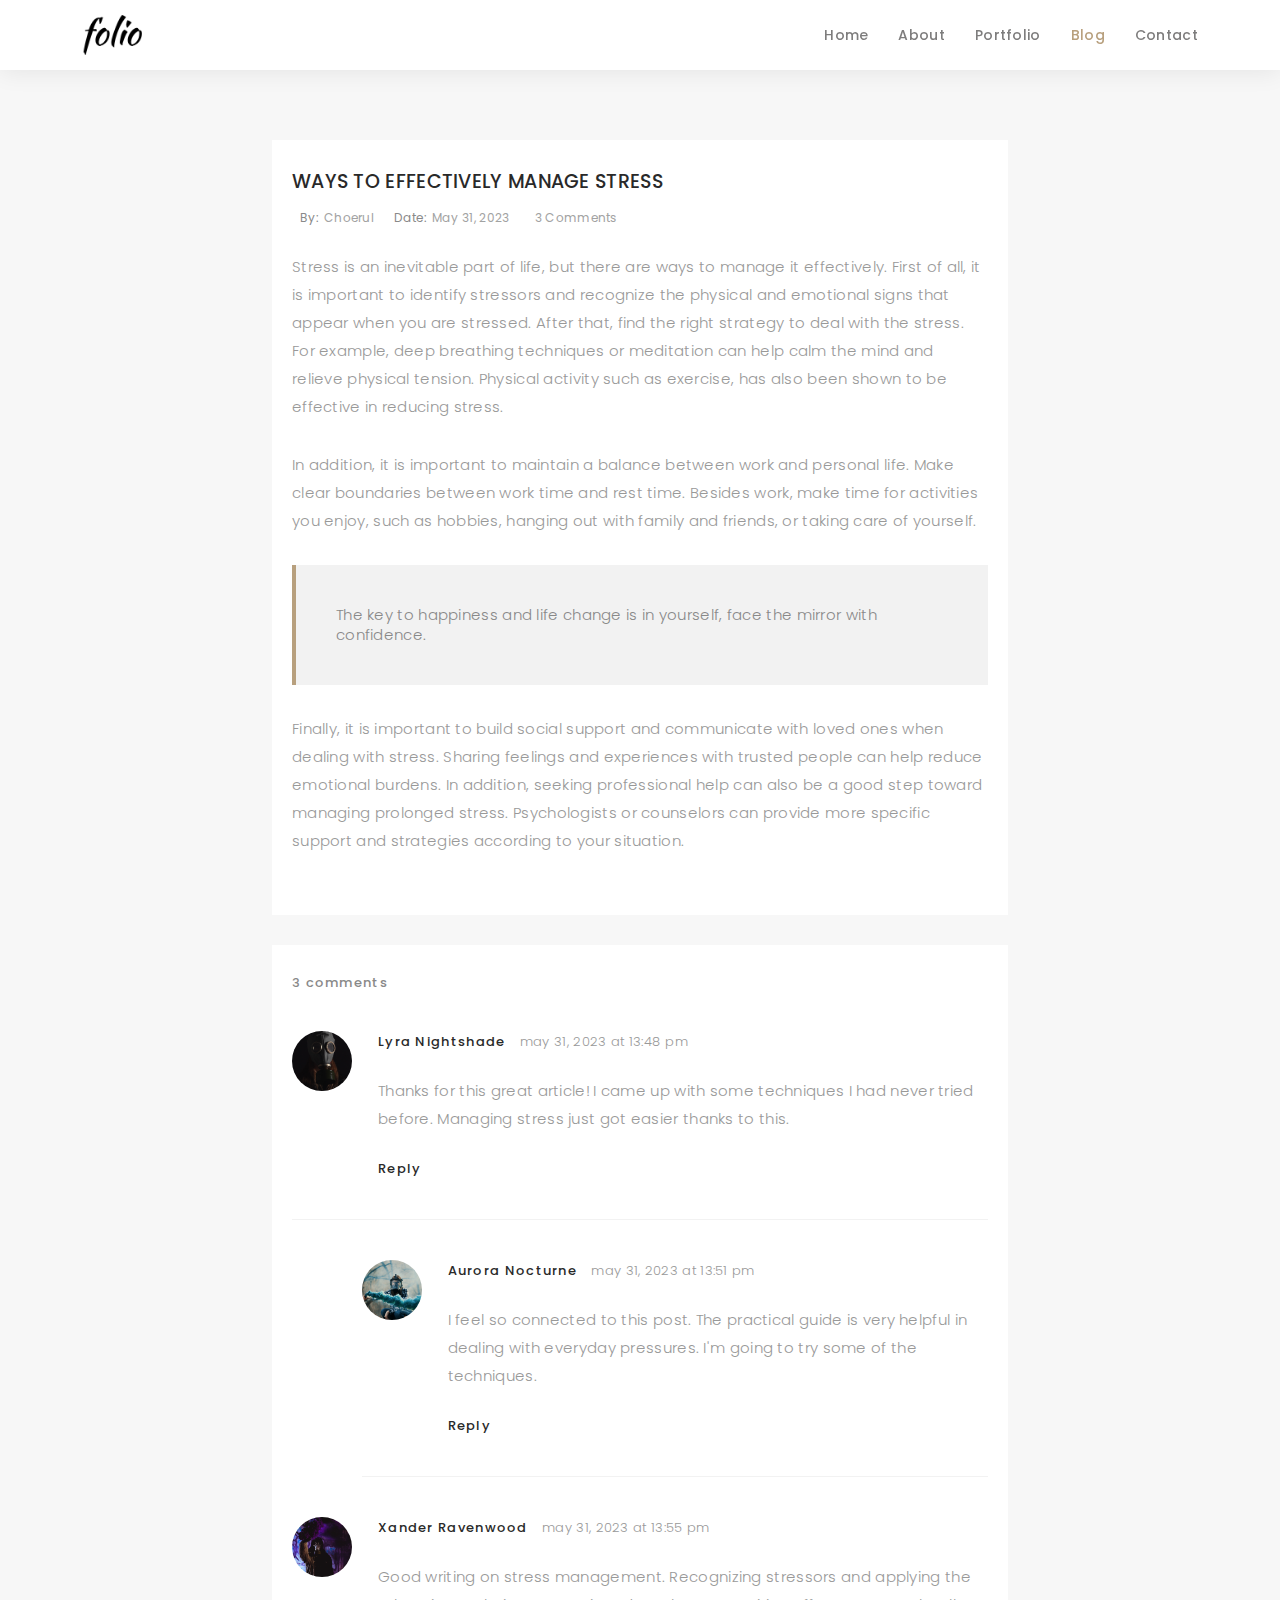
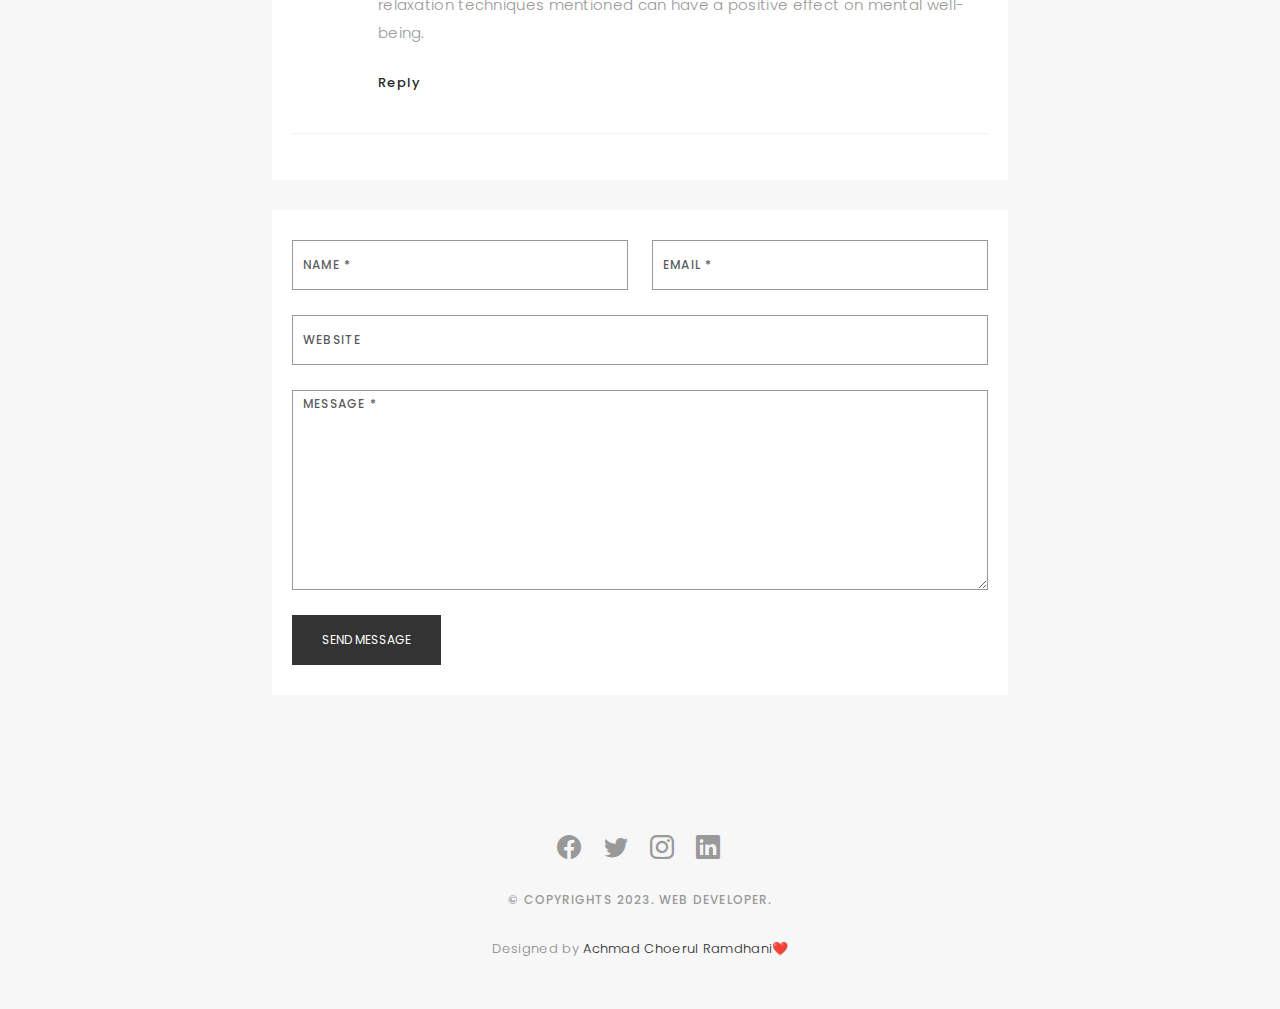
<file: blog2.html>
<!DOCTYPE html>
<html lang="en">
  <head>
    <meta charset="utf-8" />
    <meta content="width=device-width, initial-scale=1.0" name="viewport" />

    <title>Folio Bootstrap Template - Blog Single</title>
    <meta content="" name="description" />
    <meta content="" name="keywords" />

    <!-- Favicons -->
    <link href="assets/img/favicon.png" rel="icon" />
    <link href="assets/img/apple-touch-icon.png" rel="apple-touch-icon" />

    <!-- Google Fonts -->
    <link
      href="https://fonts.googleapis.com/css?family=Poppins:300,300i,400,400i,500,500i,600,600i,700,700i|Playfair+Display:400,400i,500,500i,600,600i,700,700i,900,900i"
      rel="stylesheet"
    />

    <!-- Vendor CSS Files -->
    <link
      href="assets/vendor/bootstrap/css/bootstrap.min.css"
      rel="stylesheet"
    />
    <link
      href="assets/vendor/bootstrap-icons/bootstrap-icons.css"
      rel="stylesheet"
    />
    <link href="assets/vendor/boxicons/css/boxicons.min.css" rel="stylesheet" />
    <link
      href="assets/vendor/glightbox/css/glightbox.min.css"
      rel="stylesheet"
    />
    <link href="assets/vendor/swiper/swiper-bundle.min.css" rel="stylesheet" />

    <!-- Template Main CSS File -->
    <link href="assets/css/style.css" rel="stylesheet" />

    <!-- =======================================================
  * Template Name: Folio
  * Updated: May 30 2023 with Bootstrap v5.3.0
  * Template URL: https://bootstrapmade.com/folio-bootstrap-portfolio-template/
  * Author: BootstrapMade.com
  * License: https://bootstrapmade.com/license/
  ======================================================== -->
  </head>

  <body>
    <!-- ======= Header ======= -->
    <header id="header" class="fixed-top header-inner-pages">
      <div class="container d-flex align-items-center justify-content-between">
        <a href="index.html" class="logo"
          ><img src="assets/img/logo.png" alt="" class="img-fluid"
        /></a>
        <!-- Uncomment below if you prefer to use an text logo -->
        <!-- <h1 class="logo"><a href="index.html">Folio</a></h1> -->

        <nav id="navbar" class="navbar">
          <ul>
            <li><a class="nav-link scrollto" href="#hero">Home</a></li>
            <li><a class="nav-link scrollto" href="#about">About</a></li>
            <li>
              <a class="nav-link scrollto" href="#portfolio">Portfolio</a>
            </li>
            <li>
              <a class="nav-link active scrollto" href="#journal">Blog</a>
            </li>
            <li><a class="nav-link scrollto" href="#contact">Contact</a></li>
          </ul>
          <i class="bi bi-list mobile-nav-toggle"></i>
        </nav>
        <!-- .navbar -->
      </div>
    </header>
    <!-- End Header -->

    <main id="main">
      <!-- ======= Blog Single ======= -->
      <div class="main-content paddsection">
        <div class="container">
          <div class="row justify-content-center">
            <div class="col-md-8 col-md-offset-2">
              <div class="row">
                <div class="container-main single-main">
                  <div class="col-md-12">
                    <div class="block-main mb-30">
                      <!-- <img src="assets/img/blog-post-big.jpg" class="img-responsive" alt="reviews2"> -->
                      <div class="content-main single-post padDiv">
                        <div class="journal-txt">
                          <h4>
                            <a href="#">WAYS TO EFFECTIVELY MANAGE STRESS</a>
                          </h4>
                        </div>
                        <div class="post-meta">
                          <ul class="list-unstyled mb-0">
                            <li class="author">by:<a href="#">Choerul</a></li>
                            <li class="date">
                              date:<a href="#">May 31, 2023</a>
                            </li>
                            <li class="commont">
                              <i class="ion-ios-heart-outline"></i
                              ><a href="#">3 Comments</a>
                            </li>
                          </ul>
                        </div>
                        <p class="mb-30">
                          Stress is an inevitable part of life, but there are
                          ways to manage it effectively. First of all, it is
                          important to identify stressors and recognize the
                          physical and emotional signs that appear when you are
                          stressed. After that, find the right strategy to deal
                          with the stress. For example, deep breathing
                          techniques or meditation can help calm the mind and
                          relieve physical tension. Physical activity such as
                          exercise, has also been shown to be effective in
                          reducing stress.
                        </p>
                        <p class="mb-30">
                          In addition, it is important to maintain a balance
                          between work and personal life. Make clear boundaries
                          between work time and rest time. Besides work, make
                          time for activities you enjoy, such as hobbies,
                          hanging out with family and friends, or taking care of
                          yourself.
                        </p>
                        <blockquote>
                          The key to happiness and life change is in yourself,
                          face the mirror with confidence.
                        </blockquote>
                        <p class="mb-30">
                          Finally, it is important to build social support and
                          communicate with loved ones when dealing with stress.
                          Sharing feelings and experiences with trusted people
                          can help reduce emotional burdens. In addition,
                          seeking professional help can also be a good step
                          toward managing prolonged stress. Psychologists or
                          counselors can provide more specific support and
                          strategies according to your situation.
                        </p>
                      </div>
                    </div>
                  </div>
                  <div class="col-md-12">
                    <div class="comments text-left padDiv mb-30">
                      <div class="entry-comments">
                        <h6 class="mb-30">3 comments</h6>
                        <ul class="entry-comments-list list-unstyled">
                          <li>
                            <div class="entry-comments-item">
                              <img
                                src="assets/img/4.jpg"
                                class="entry-comments-avatar"
                                alt=""
                              />
                              <div class="entry-comments-body">
                                <span class="entry-comments-author"
                                  >Lyra Nightshade</span
                                >
                                <span
                                  ><a href="#"
                                    >may 31, 2023 at 13:48 pm</a
                                  ></span
                                >
                                <p class="mb-10">
                                  Thanks for this great article! I came up with
                                  some techniques I had never tried before.
                                  Managing stress just got easier thanks to
                                  this.
                                </p>
                                <a class="rep" href="#">Reply</a>
                              </div>
                            </div>
                            <ul class="entry-comments-reply list-unstyled">
                              <li>
                                <div class="entry-comments-item">
                                  <img
                                    src="assets/img/5.jpg"
                                    class="entry-comments-avatar"
                                    alt=""
                                  />
                                  <div class="entry-comments-body">
                                    <span class="entry-comments-author"
                                      >Aurora Nocturne</span
                                    >
                                    <span
                                      ><a href="#"
                                        >may 31, 2023 at 13:51 pm</a
                                      ></span
                                    >
                                    <p class="mb-10">
                                      I feel so connected to this post. The
                                      practical guide is very helpful in dealing
                                      with everyday pressures. I'm going to try
                                      some of the techniques.
                                    </p>
                                    <a class="rep" href="#">Reply</a>
                                  </div>
                                </div>
                              </li>
                            </ul>
                          </li>
                          <li>
                            <div class="entry-comments-item">
                              <img
                                src="assets/img/6.jpg"
                                class="entry-comments-avatar"
                                alt=""
                              />
                              <div class="entry-comments-body">
                                <span class="entry-comments-author"
                                  >Xander Ravenwood</span
                                >
                                <span
                                  ><a href="#"
                                    >may 31, 2023 at 13:55 pm</a
                                  ></span
                                >
                                <p class="mb-10">
                                  Good writing on stress management. Recognizing
                                  stressors and applying the relaxation
                                  techniques mentioned can have a positive
                                  effect on mental well-being.
                                </p>
                                <a class="rep" href="#">Reply</a>
                              </div>
                            </div>
                          </li>
                        </ul>
                      </div>
                    </div>
                  </div>
                  <div class="col-lg-12">
                    <div class="cmt padDiv">
                      <form
                        id="comment-form"
                        method="post"
                        action=""
                        role="form"
                      >
                        <div class="row">
                          <div class="col-lg-6">
                            <div class="form-group">
                              <input
                                id="form_name"
                                type="text"
                                name="name"
                                class="form-control"
                                placeholder="Name *"
                                required="required"
                              />
                            </div>
                          </div>
                          <div class="col-lg-6">
                            <div class="form-group">
                              <input
                                id="form_email"
                                type="email"
                                name="email"
                                class="form-control"
                                placeholder="email *"
                                required="required"
                              />
                            </div>
                          </div>
                          <div class="col-md-12">
                            <div class="form-group">
                              <input
                                id="form_name"
                                type="text"
                                name="website"
                                class="form-control"
                                placeholder="Website"
                              />
                            </div>
                          </div>
                          <div class="col-lg-12">
                            <div class="form-group">
                              <textarea
                                id="form_message"
                                name="message"
                                class="form-control"
                                placeholder="Message *"
                                style="height: 200px"
                                required="required"
                              ></textarea>
                            </div>
                          </div>
                          <div class="col-lg-12">
                            <input
                              type="submit"
                              class="btn btn-defeault btn-send"
                              value="Send message"
                            />
                          </div>
                        </div>
                      </form>
                    </div>
                  </div>
                </div>
              </div>
            </div>
          </div>
        </div>
      </div>
      <!-- End Blog Single -->
    </main>
    <!-- End #main -->

    <!-- ======= Footer ======= -->
    <div id="footer" class="text-center">
      <div class="container">
        <div class="socials-media text-center">
          <ul class="list-unstyled">
            <li>
              <a href="https://web.facebook.com/profile.php?id=100089418026602"><i class="bi bi-facebook"></i></a>
            </li>
            <li>
              <a href="https://twitter.com/AchmadChoe69999"><i class="bi bi-twitter"></i></a>
            </li>
            <li>
              <a href="https://www.instagram.com/choerul_ram/"><i class="bi bi-instagram"></i></a>
            </li>
            <li>
              <a href="https://www.linkedin.com/in/achmad-choerul-0b237b279/"><i class="bi bi-linkedin"></i></a>
            </li>
          </ul>
        </div>

        <p>&copy; Copyrights 2023. Web Developer.</p>

        <div class="credits">
          <!--
        All the links in the footer should remain intact.
        You can delete the links only if you purchased the pro version.
        Licensing information: https://bootstrapmade.com/license/
        Purchase the pro version with working PHP/AJAX contact form: https://bootstrapmade.com/buy/?theme=Folio
      -->
          Designed by <a href="https://api.whatsapp.com/send/?phone=%2B6281294029308&text&type=phone_number&app_absent=0">Achmad Choerul Ramdhani❤️</a>
        </div>
      </div>
    </div>
    <!-- End Footer -->

    <a
      href="#"
      class="back-to-top d-flex align-items-center justify-content-center"
      ><i class="bi bi-arrow-up-short"></i
    ></a>

    <!-- Vendor JS Files -->
    <script src="assets/vendor/bootstrap/js/bootstrap.bundle.min.js"></script>
    <script src="assets/vendor/glightbox/js/glightbox.min.js"></script>
    <script src="assets/vendor/isotope-layout/isotope.pkgd.min.js"></script>
    <script src="assets/vendor/swiper/swiper-bundle.min.js"></script>
    <script src="assets/vendor/typed.js/typed.umd.js"></script>
    <script src="assets/vendor/php-email-form/validate.js"></script>

    <!-- Template Main JS File -->
    <script src="assets/js/main.js"></script>
  </body>
</html>
</file>
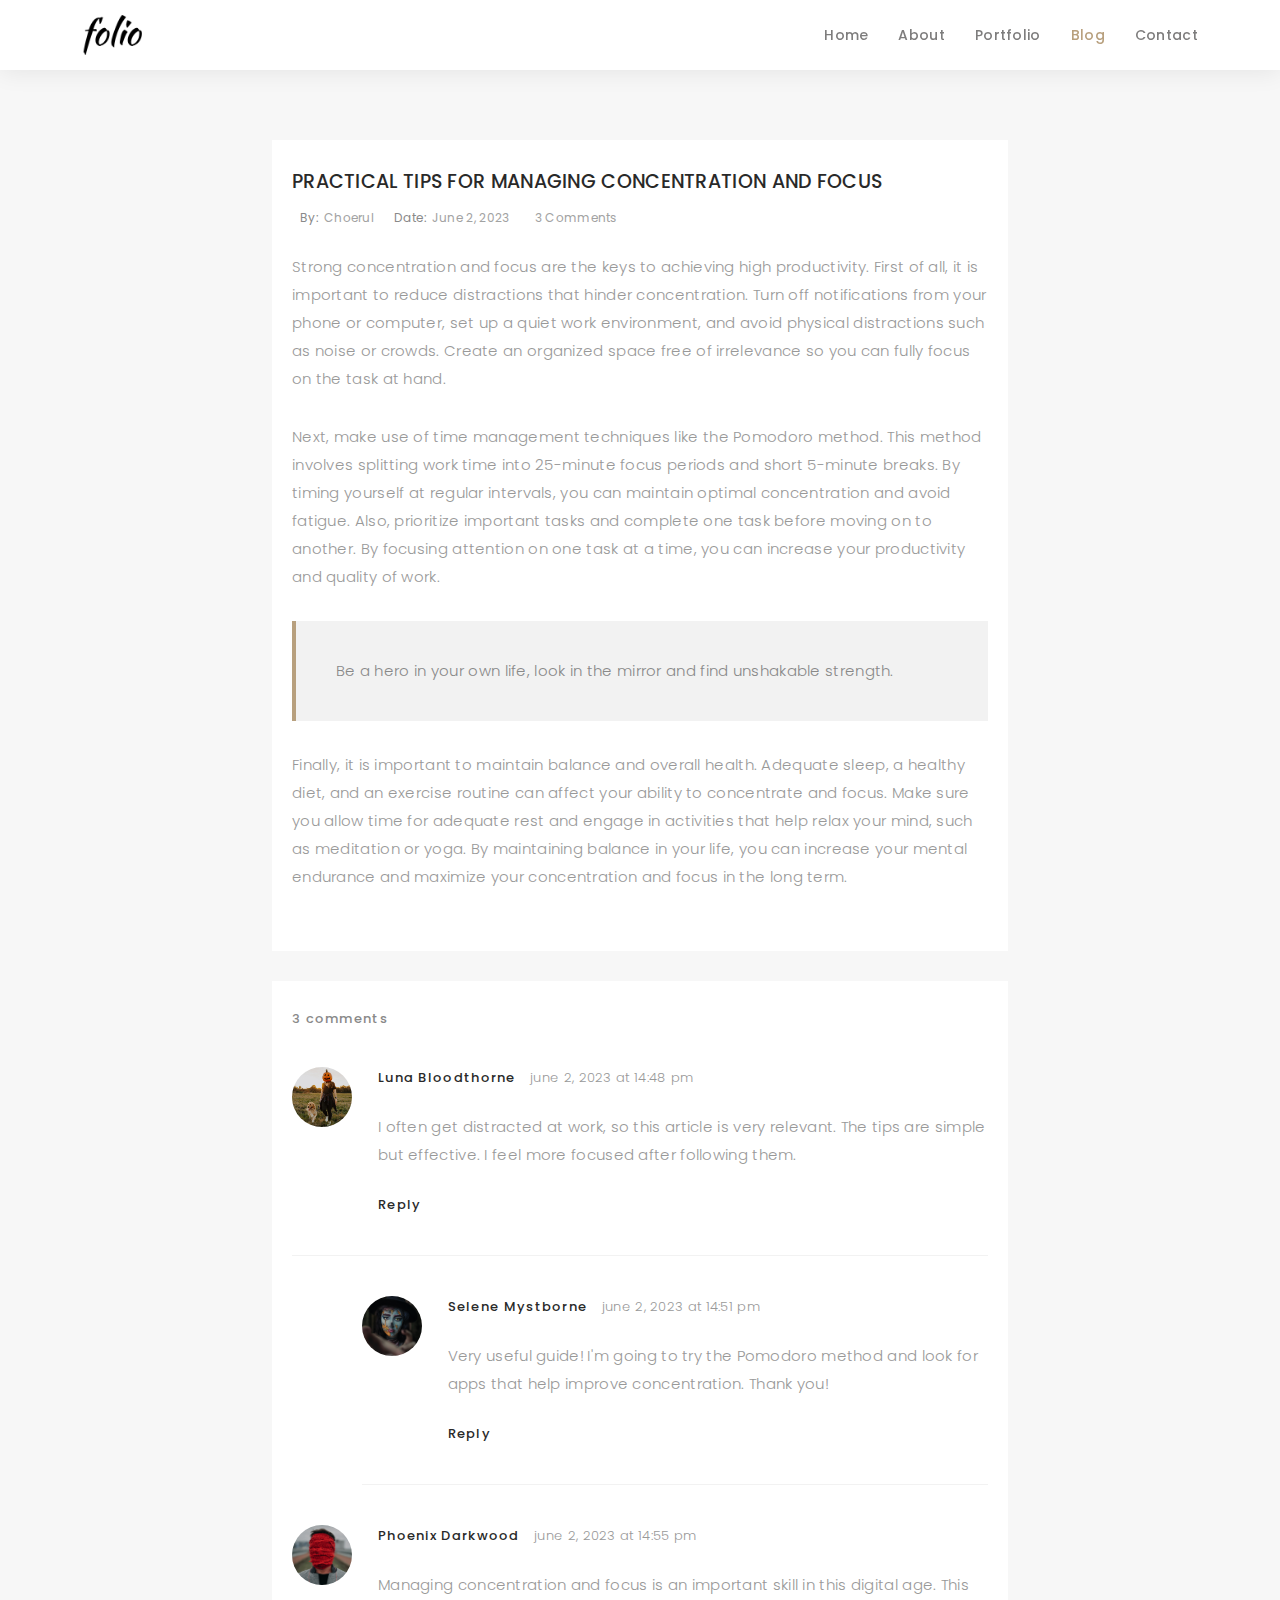
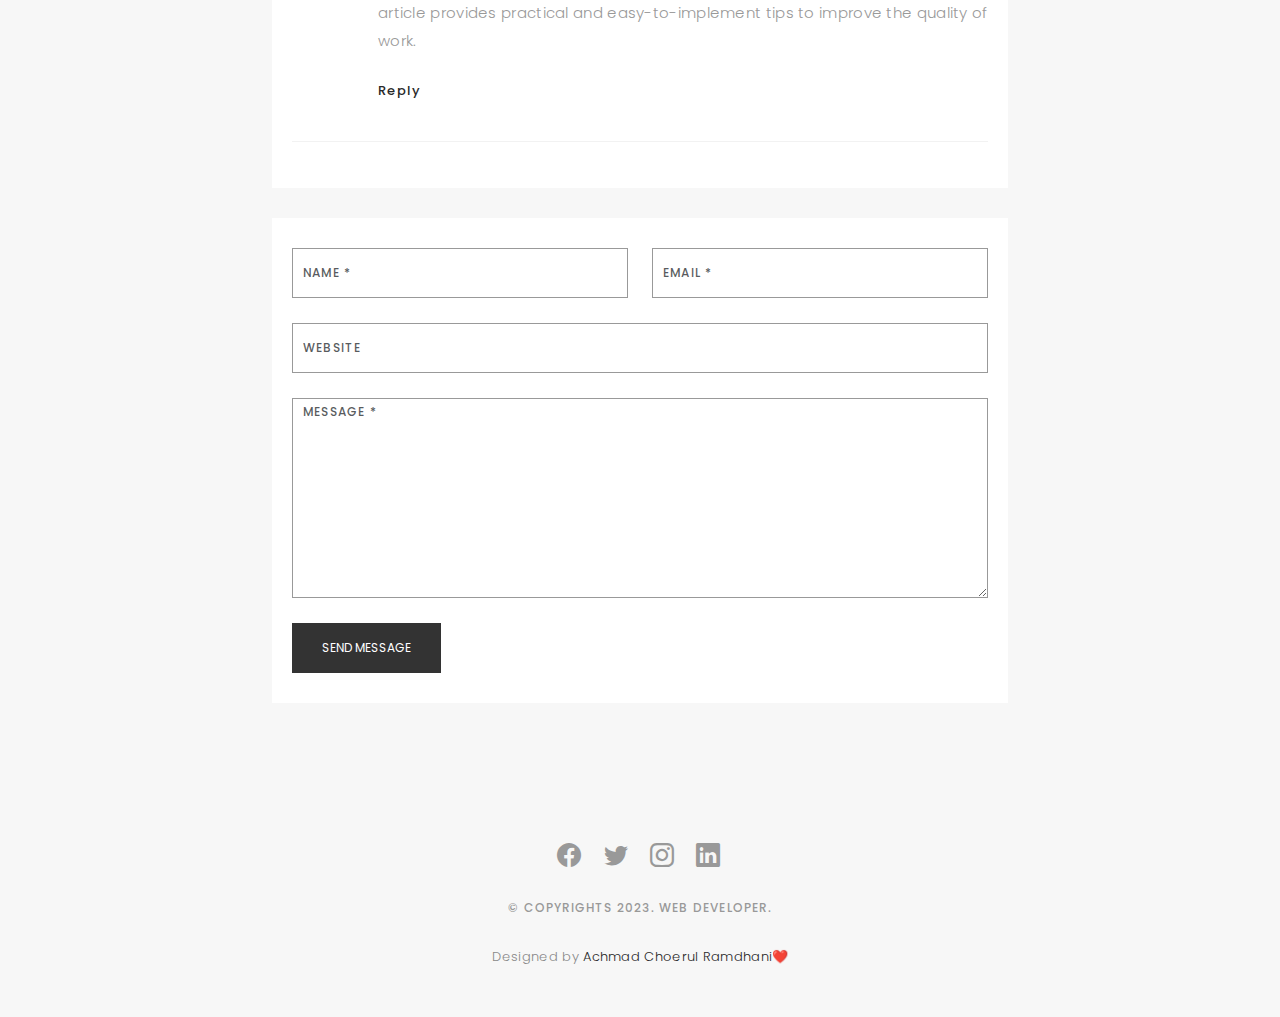
<file: blog3.html>
<!DOCTYPE html>
<html lang="en">
  <head>
    <meta charset="utf-8" />
    <meta content="width=device-width, initial-scale=1.0" name="viewport" />

    <title>Folio Bootstrap Template - Blog Single</title>
    <meta content="" name="description" />
    <meta content="" name="keywords" />

    <!-- Favicons -->
    <link href="assets/img/favicon.png" rel="icon" />
    <link href="assets/img/apple-touch-icon.png" rel="apple-touch-icon" />

    <!-- Google Fonts -->
    <link
      href="https://fonts.googleapis.com/css?family=Poppins:300,300i,400,400i,500,500i,600,600i,700,700i|Playfair+Display:400,400i,500,500i,600,600i,700,700i,900,900i"
      rel="stylesheet"
    />

    <!-- Vendor CSS Files -->
    <link
      href="assets/vendor/bootstrap/css/bootstrap.min.css"
      rel="stylesheet"
    />
    <link
      href="assets/vendor/bootstrap-icons/bootstrap-icons.css"
      rel="stylesheet"
    />
    <link href="assets/vendor/boxicons/css/boxicons.min.css" rel="stylesheet" />
    <link
      href="assets/vendor/glightbox/css/glightbox.min.css"
      rel="stylesheet"
    />
    <link href="assets/vendor/swiper/swiper-bundle.min.css" rel="stylesheet" />

    <!-- Template Main CSS File -->
    <link href="assets/css/style.css" rel="stylesheet" />

    <!-- =======================================================
  * Template Name: Folio
  * Updated: May 30 2023 with Bootstrap v5.3.0
  * Template URL: https://bootstrapmade.com/folio-bootstrap-portfolio-template/
  * Author: BootstrapMade.com
  * License: https://bootstrapmade.com/license/
  ======================================================== -->
  </head>

  <body>
    <!-- ======= Header ======= -->
    <header id="header" class="fixed-top header-inner-pages">
      <div class="container d-flex align-items-center justify-content-between">
        <a href="index.html" class="logo"
          ><img src="assets/img/logo.png" alt="" class="img-fluid"
        /></a>
        <!-- Uncomment below if you prefer to use an text logo -->
        <!-- <h1 class="logo"><a href="index.html">Folio</a></h1> -->

        <nav id="navbar" class="navbar">
          <ul>
            <li><a class="nav-link scrollto" href="#hero">Home</a></li>
            <li><a class="nav-link scrollto" href="#about">About</a></li>
            <li>
              <a class="nav-link scrollto" href="#portfolio">Portfolio</a>
            </li>
            <li>
              <a class="nav-link active scrollto" href="#journal">Blog</a>
            </li>
            <li><a class="nav-link scrollto" href="#contact">Contact</a></li>
          </ul>
          <i class="bi bi-list mobile-nav-toggle"></i>
        </nav>
        <!-- .navbar -->
      </div>
    </header>
    <!-- End Header -->

    <main id="main">
      <!-- ======= Blog Single ======= -->
      <div class="main-content paddsection">
        <div class="container">
          <div class="row justify-content-center">
            <div class="col-md-8 col-md-offset-2">
              <div class="row">
                <div class="container-main single-main">
                  <div class="col-md-12">
                    <div class="block-main mb-30">
                      <!-- <img src="assets/img/blog-post-big.jpg" class="img-responsive" alt="reviews2"> -->
                      <div class="content-main single-post padDiv">
                        <div class="journal-txt">
                          <h4>
                            <a href="#"
                              >PRACTICAL TIPS FOR MANAGING CONCENTRATION AND
                              FOCUS</a
                            >
                          </h4>
                        </div>
                        <div class="post-meta">
                          <ul class="list-unstyled mb-0">
                            <li class="author">by:<a href="#">Choerul</a></li>
                            <li class="date">
                              date:<a href="#">June 2, 2023</a>
                            </li>
                            <li class="commont">
                              <i class="ion-ios-heart-outline"></i
                              ><a href="#">3 Comments</a>
                            </li>
                          </ul>
                        </div>
                        <p class="mb-30">
                          Strong concentration and focus are the keys to
                          achieving high productivity. First of all, it is
                          important to reduce distractions that hinder
                          concentration. Turn off notifications from your phone
                          or computer, set up a quiet work environment, and
                          avoid physical distractions such as noise or crowds.
                          Create an organized space free of irrelevance so you
                          can fully focus on the task at hand.
                        </p>
                        <p class="mb-30">
                          Next, make use of time management techniques like the
                          Pomodoro method. This method involves splitting work
                          time into 25-minute focus periods and short 5-minute
                          breaks. By timing yourself at regular intervals, you
                          can maintain optimal concentration and avoid fatigue.
                          Also, prioritize important tasks and complete one task
                          before moving on to another. By focusing attention on
                          one task at a time, you can increase your productivity
                          and quality of work.
                        </p>
                        <blockquote>
                          Be a hero in your own life, look in the mirror and
                          find unshakable strength.
                        </blockquote>
                        <p class="mb-30">
                          Finally, it is important to maintain balance and
                          overall health. Adequate sleep, a healthy diet, and an
                          exercise routine can affect your ability to
                          concentrate and focus. Make sure you allow time for
                          adequate rest and engage in activities that help relax
                          your mind, such as meditation or yoga. By maintaining
                          balance in your life, you can increase your mental
                          endurance and maximize your concentration and focus in
                          the long term.
                        </p>
                      </div>
                    </div>
                  </div>
                  <div class="col-md-12">
                    <div class="comments text-left padDiv mb-30">
                      <div class="entry-comments">
                        <h6 class="mb-30">3 comments</h6>
                        <ul class="entry-comments-list list-unstyled">
                          <li>
                            <div class="entry-comments-item">
                              <img
                                src="assets/img/7.jpg"
                                class="entry-comments-avatar"
                                alt=""
                              />
                              <div class="entry-comments-body">
                                <span class="entry-comments-author"
                                  >Luna Bloodthorne</span
                                >
                                <span
                                  ><a href="#"
                                    >june 2, 2023 at 14:48 pm</a
                                  ></span
                                >
                                <p class="mb-10">
                                  I often get distracted at work, so this
                                  article is very relevant. The tips are simple
                                  but effective. I feel more focused after
                                  following them.
                                </p>
                                <a class="rep" href="#">Reply</a>
                              </div>
                            </div>
                            <ul class="entry-comments-reply list-unstyled">
                              <li>
                                <div class="entry-comments-item">
                                  <img
                                    src="assets/img/8.jpg"
                                    class="entry-comments-avatar"
                                    alt=""
                                  />
                                  <div class="entry-comments-body">
                                    <span class="entry-comments-author"
                                      >Selene Mystborne</span
                                    >
                                    <span
                                      ><a href="#"
                                        >june 2, 2023 at 14:51 pm</a
                                      ></span
                                    >
                                    <p class="mb-10">
                                      Very useful guide! I'm going to try the
                                      Pomodoro method and look for apps that
                                      help improve concentration. Thank you!
                                    </p>
                                    <a class="rep" href="#">Reply</a>
                                  </div>
                                </div>
                              </li>
                            </ul>
                          </li>
                          <li>
                            <div class="entry-comments-item">
                              <img
                                src="assets/img/9.jpg"
                                class="entry-comments-avatar"
                                alt=""
                              />
                              <div class="entry-comments-body">
                                <span class="entry-comments-author"
                                  >Phoenix Darkwood</span
                                >
                                <span
                                  ><a href="#"
                                    >june 2, 2023 at 14:55 pm</a
                                  ></span
                                >
                                <p class="mb-10">
                                  Managing concentration and focus is an
                                  important skill in this digital age. This
                                  article provides practical and
                                  easy-to-implement tips to improve the quality
                                  of work.
                                </p>
                                <a class="rep" href="#">Reply</a>
                              </div>
                            </div>
                          </li>
                        </ul>
                      </div>
                    </div>
                  </div>
                  <div class="col-lg-12">
                    <div class="cmt padDiv">
                      <form
                        id="comment-form"
                        method="post"
                        action=""
                        role="form"
                      >
                        <div class="row">
                          <div class="col-lg-6">
                            <div class="form-group">
                              <input
                                id="form_name"
                                type="text"
                                name="name"
                                class="form-control"
                                placeholder="Name *"
                                required="required"
                              />
                            </div>
                          </div>
                          <div class="col-lg-6">
                            <div class="form-group">
                              <input
                                id="form_email"
                                type="email"
                                name="email"
                                class="form-control"
                                placeholder="email *"
                                required="required"
                              />
                            </div>
                          </div>
                          <div class="col-md-12">
                            <div class="form-group">
                              <input
                                id="form_name"
                                type="text"
                                name="website"
                                class="form-control"
                                placeholder="Website"
                              />
                            </div>
                          </div>
                          <div class="col-lg-12">
                            <div class="form-group">
                              <textarea
                                id="form_message"
                                name="message"
                                class="form-control"
                                placeholder="Message *"
                                style="height: 200px"
                                required="required"
                              ></textarea>
                            </div>
                          </div>
                          <div class="col-lg-12">
                            <input
                              type="submit"
                              class="btn btn-defeault btn-send"
                              value="Send message"
                            />
                          </div>
                        </div>
                      </form>
                    </div>
                  </div>
                </div>
              </div>
            </div>
          </div>
        </div>
      </div>
      <!-- End Blog Single -->
    </main>
    <!-- End #main -->

    <!-- ======= Footer ======= -->
    <div id="footer" class="text-center">
      <div class="container">
        <div class="socials-media text-center">
          <ul class="list-unstyled">
            <li>
              <a href="https://web.facebook.com/profile.php?id=100089418026602"><i class="bi bi-facebook"></i></a>
            </li>
            <li>
              <a href="https://twitter.com/AchmadChoe69999"><i class="bi bi-twitter"></i></a>
            </li>
            <li>
              <a href="https://www.instagram.com/choerul_ram/"><i class="bi bi-instagram"></i></a>
            </li>
            <li>
              <a href="https://www.linkedin.com/in/achmad-choerul-0b237b279/"><i class="bi bi-linkedin"></i></a>
            </li>
          </ul>
        </div>

        <p>&copy; Copyrights 2023. Web Developer.</p>

        <div class="credits">
          <!--
        All the links in the footer should remain intact.
        You can delete the links only if you purchased the pro version.
        Licensing information: https://bootstrapmade.com/license/
        Purchase the pro version with working PHP/AJAX contact form: https://bootstrapmade.com/buy/?theme=Folio
      -->
          Designed by <a href="https://api.whatsapp.com/send/?phone=%2B6281294029308&text&type=phone_number&app_absent=0">Achmad Choerul Ramdhani❤️</a>
        </div>
      </div>
    </div>
    <!-- End Footer -->

    <a
      href="#"
      class="back-to-top d-flex align-items-center justify-content-center"
      ><i class="bi bi-arrow-up-short"></i
    ></a>

    <!-- Vendor JS Files -->
    <script src="assets/vendor/bootstrap/js/bootstrap.bundle.min.js"></script>
    <script src="assets/vendor/glightbox/js/glightbox.min.js"></script>
    <script src="assets/vendor/isotope-layout/isotope.pkgd.min.js"></script>
    <script src="assets/vendor/swiper/swiper-bundle.min.js"></script>
    <script src="assets/vendor/typed.js/typed.umd.js"></script>
    <script src="assets/vendor/php-email-form/validate.js"></script>

    <!-- Template Main JS File -->
    <script src="assets/js/main.js"></script>
  </body>
</html>
</file>
<file: assets/css/style.css>
/**
* Template Name: Folio
* Updated: May 30 2023 with Bootstrap v5.3.0
* Template URL: https://bootstrapmade.com/folio-bootstrap-portfolio-template/
* Author: BootstrapMade.com
* License: https://bootstrapmade.com/license/
*/

/*--------------------------------------------------------------
# General
--------------------------------------------------------------*/
body {
  background: #ffffff;
  color: #898989;
  font-family: "Poppins", helvetica;
  font-size: 15px;
  font-weight: 300;
  line-height: 20px;
  letter-spacing: 0.02em;
  overflow-x: hidden;
  margin: 0 auto;
  padding: 0;
  box-sizing: border-box;
}

h1,
h2,
h3,
h4,
h5,
h6 {
  margin: 0;
}

h2 {
  color: #292929;
  font-weight: 600;
}

h4 {
  color: #292929;
  font-size: 14px;
  font-weight: 600;
}

a {
  color: #292929;
  text-decoration: none !important;
  transition: all 0.5s ease-in-out 0s;
}

a:hover {
  transition: all 0.5s ease-in-out 0s;
}

p {
  margin: 25px 0;
  padding: 0;
  font-size: 15px;
  color: #999999;
  line-height: 28px;
}

::-moz-selection {
  background: #b8a07e;
  color: #fff;
}

::selection {
  background: #b8a07e;
  color: #fff;
}

.btn {
  background: #333;
  border: medium none;
  border-radius: 0;
  color: #fff;
  font-size: 12px;
  height: 50px;
  line-height: 50px;
  padding: 0 30px;
  text-transform: uppercase;
}

.btn:hover,
.btn:focus {
  color: #fff;
}

.padDiv {
  padding: 30px 20px;
}

.section-title {
  margin-bottom: 70px;
}

.section-title h2 {
  font-size: 25px;
  letter-spacing: 2px;
  text-transform: uppercase;
}

.form-control {
  background-color: transparent;
  border: 1px solid #999;
  border-radius: 0;
  color: #999999;
  font-size: 12px;
  font-weight: 500;
  height: 50px;
  letter-spacing: 0.1em;
  padding-left: 10px;
  margin: 0 0 25px 0;
  line-height: 14px;
  text-transform: uppercase;
}

.form-control:focus {
  box-shadow: none;
  outline: 0 none;
}

.paddsection {
  padding-top: 90px;
  padding-bottom: 90px;
}

.paddsections {
  padding-top: 90px;
  padding-bottom: 90px !important;
}

.hvr-shutter-in-horizontal::before {
  background: #333;
}

.hvr-shutter-in-horizontal:hover {
  background: #b8a07e;
}

.mb-30 {
  margin-bottom: 30px;
}

.main-content {
  padding-top: 140px;
}

/*--------------------------------------------------------------
# Back to top button
--------------------------------------------------------------*/
.back-to-top {
  position: fixed;
  visibility: hidden;
  opacity: 0;
  right: 15px;
  bottom: 15px;
  z-index: 996;
  background: #b8a07e;
  width: 40px;
  height: 40px;
  border-radius: 4px;
  transition: all 0.4s;
}

.back-to-top i {
  font-size: 28px;
  color: #fff;
  line-height: 0;
}

.back-to-top:hover {
  background: #c6b398;
  color: #fff;
}

.back-to-top.active {
  visibility: visible;
  opacity: 1;
}

/*--------------------------------------------------------------
# Header
--------------------------------------------------------------*/
#header {
  transition: all 0.5s;
  z-index: 997;
  padding: 15px 0;
  background-color: #fff;
  top: -100%;
  box-shadow: 0px 2px 25px rgba(0, 0, 0, 0.08);
}

#header.header-scrolled,
#header.header-inner-pages {
  top: 0;
}

#header .logo {
  font-size: 30px;
  margin: 0;
  padding: 0;
  line-height: 1;
  font-weight: 600;
  letter-spacing: 1px;
  font-family: "Playfair Display", sans-serif;
  font-style: italic;
}

#header .logo a {
  color: #898989;
}

#header .logo img {
  max-height: 40px;
}

@media (max-width: 992px) {
  #header {
    border: 0;
  }
}

/*--------------------------------------------------------------
# Navigation Menu
--------------------------------------------------------------*/
/**
* Desktop Navigation 
*/
.navbar {
  padding: 0;
}

.navbar ul {
  margin: 0;
  padding: 0;
  display: flex;
  list-style: none;
  align-items: center;
}

.navbar li {
  position: relative;
}

.navbar a,
.navbar a:focus {
  display: flex;
  align-items: center;
  justify-content: space-between;
  padding: 10px 0 10px 30px;
  font-family: "Poppins", sans-serif;
  font-size: 14px;
  font-weight: 500;
  color: #7e7d7d;
  white-space: nowrap;
  transition: 0.3s;
}

.navbar a i,
.navbar a:focus i {
  font-size: 12px;
  line-height: 0;
  margin-left: 5px;
}

.navbar a:hover,
.navbar .active,
.navbar .active:focus,
.navbar li:hover > a {
  color: #b8a07e;
}

.navbar .dropdown ul {
  display: block;
  position: absolute;
  left: 30px;
  top: calc(100% + 30px);
  margin: 0;
  padding: 10px 0;
  z-index: 99;
  opacity: 0;
  visibility: hidden;
  background: #fff;
  box-shadow: 0px 0px 30px rgba(127, 137, 161, 0.25);
  transition: 0.3s;
}

.navbar .dropdown ul li {
  min-width: 200px;
}

.navbar .dropdown ul a {
  padding: 10px 20px;
  font-weight: 400;
}

.navbar .dropdown ul a i {
  font-size: 12px;
}

.navbar .dropdown ul a:hover,
.navbar .dropdown ul .active:hover,
.navbar .dropdown ul li:hover > a {
  color: #b8a07e;
}

.navbar .dropdown:hover > ul {
  opacity: 1;
  top: 100%;
  visibility: visible;
}

.navbar .dropdown .dropdown ul {
  top: 0;
  left: calc(100% - 30px);
  visibility: hidden;
}

.navbar .dropdown .dropdown:hover > ul {
  opacity: 1;
  top: 0;
  left: 100%;
  visibility: visible;
}

@media (max-width: 1366px) {
  .navbar .dropdown .dropdown ul {
    left: -90%;
  }

  .navbar .dropdown .dropdown:hover > ul {
    left: -100%;
  }
}

/**
* Mobile Navigation 
*/
.mobile-nav-toggle {
  color: #4b4a4a;
  font-size: 28px;
  cursor: pointer;
  display: none;
  line-height: 0;
  transition: 0.5s;
}

.mobile-nav-toggle.bi-x {
  color: #fff;
}

@media (max-width: 991px) {
  .mobile-nav-toggle {
    display: block;
  }

  .navbar ul {
    display: none;
  }
}

.navbar-mobile {
  position: fixed;
  overflow: hidden;
  top: 0;
  right: 0;
  left: 0;
  bottom: 0;
  background: rgba(49, 49, 49, 0.9);
  transition: 0.3s;
}

.navbar-mobile .mobile-nav-toggle {
  position: absolute;
  top: 15px;
  right: 15px;
}

.navbar-mobile ul {
  display: block;
  position: absolute;
  top: 55px;
  right: 15px;
  bottom: 15px;
  left: 15px;
  padding: 10px 0;
  border-radius: 10px;
  background-color: #fff;
  overflow-y: auto;
  transition: 0.3s;
}

.navbar-mobile a,
.navbar-mobile a:focus {
  padding: 10px 20px;
  font-size: 15px;
  color: #4b4a4a;
}

.navbar-mobile a:hover,
.navbar-mobile .active,
.navbar-mobile li:hover > a {
  color: #b8a07e;
}

.navbar-mobile .getstarted,
.navbar-mobile .getstarted:focus {
  margin: 15px;
}

.navbar-mobile .dropdown ul {
  position: static;
  display: none;
  margin: 10px 20px;
  padding: 10px 0;
  z-index: 99;
  opacity: 1;
  visibility: visible;
  background: #fff;
  box-shadow: 0px 0px 30px rgba(127, 137, 161, 0.25);
}

.navbar-mobile .dropdown ul li {
  min-width: 200px;
}

.navbar-mobile .dropdown ul a {
  padding: 10px 20px;
}

.navbar-mobile .dropdown ul a i {
  font-size: 12px;
}

.navbar-mobile .dropdown ul a:hover,
.navbar-mobile .dropdown ul .active:hover,
.navbar-mobile .dropdown ul li:hover > a {
  color: #b8a07e;
}

.navbar-mobile .dropdown > .dropdown-active {
  display: block;
}

/*--------------------------------------------------------------
# Hero
--------------------------------------------------------------*/
#hero {
  background: url("../img/home-bg.jpg") repeat scroll center center/cover;
  height: 100vh;
  width: 100%;
}

#hero .hero-content {
  height: 100vh;
  text-align: left;
  width: 100%;
  display: flex;
  justify-content: center;
  flex-direction: column;
}

.hero-content h1 {
  font-size: 40px;
  font-weight: 700;
  margin-bottom: 10px;
  text-transform: uppercase;
  color: #fff;
}

.hero-content p {
  font-size: 13px;
  letter-spacing: 3px;
  margin-top: 0;
  margin-bottom: 30px;
  text-transform: capitalize;
  color: #fff;
  font-weight: 500;
}

.hero-content .list-social li {
  float: left;
  margin-right: 20px;
}

.hero-content .list-social li i {
  color: #fff;
  font-size: 15px;
}

/*--------------------------------------------------------------
# Breadcrumbs
--------------------------------------------------------------*/
.breadcrumbs {
  padding: 120px 0 0 0;
  background-color: white;
  min-height: 40px;
}

@media (max-width: 992px) {
  .breadcrumbs {
    padding-top: 100px;
  }
}

.breadcrumbs h2 {
  font-size: 24px;
  font-weight: 300;
  margin: 0;
}

@media (max-width: 992px) {
  .breadcrumbs h2 {
    margin: 0 0 10px 0;
  }
}

.breadcrumbs ol {
  display: flex;
  flex-wrap: wrap;
  list-style: none;
  padding: 0;
  margin: 0;
  font-size: 14px;
}

.breadcrumbs ol li + li {
  padding-left: 10px;
}

.breadcrumbs ol li + li::before {
  display: inline-block;
  padding-right: 10px;
  color: #6c757d;
  content: "/";
}

@media (max-width: 768px) {
  .breadcrumbs .d-flex {
    display: block !important;
  }

  .breadcrumbs ol {
    display: block;
  }

  .breadcrumbs ol li {
    display: inline-block;
  }
}

/*-----------------------------------------------------------------------------------*/
/*  About
/*-----------------------------------------------------------------------------------*/
#about {
  width: 100%;
  height: auto;
  background: #f7f7f7;
  padding-top: 120px;
}

#about .div-img-bg {
  padding-bottom: 30px;
  border: 20px solid #b8a07e;
}

#about .div-img-bg .about-img img {
  width: 100%;
  box-shadow: 0px 0px 85px 0px rgba(0, 0, 0, 0.14);
  margin-top: -60px;
  margin-left: 40px;
  height: 400px;
  -o-object-fit: cover;
  object-fit: cover;
}

#about .about-descr .p-heading {
  font-family: "Playfair Display", serif;
  font-size: 28px;
  text-align: left;
}

#about .about-descr .separator {
  max-width: 80%;
  margin-bottom: 0;
  text-align: left;
}

/*--------------------------------------------------------------
# Services
--------------------------------------------------------------*/
#services {
  background: #f7f7f7;
  position: relative;
  padding-bottom: 80px;
}

.services-block span {
  margin: 10px 0;
  position: relative;
  font-size: 13px;
  color: #292929;
  letter-spacing: 0.1em;
  font-weight: 500;
  text-transform: uppercase;
  display: block;
}

.services-block .separator {
  margin: 0;
  font-size: 13px;
  line-height: 22px;
}

.services-block i {
  font-size: 44px;
  color: #b8a07e;
  line-height: 44px;
}

.services-slider .swiper-pagination {
  margin-top: 30px;
  position: relative;
}

.services-slider .swiper-pagination .swiper-pagination-bullet {
  width: 12px;
  height: 12px;
  background-color: #fff;
  opacity: 1;
  border: 1px solid #b8a07e;
}

.services-slider .swiper-pagination .swiper-pagination-bullet-active {
  background-color: #b8a07e;
}

/*--------------------------------------------------------------
# Portfolio
--------------------------------------------------------------*/
#portfolio {
  position: relative;
  padding-bottom: 50px;
}

#portfolio #portfolio-flters {
  padding: 0;
  margin: 0 auto 35px auto;
  list-style: none;
  text-align: center;
  border-radius: 50px;
  padding: 2px 15px;
}

#portfolio #portfolio-flters li {
  cursor: pointer;
  display: inline-block;
  padding: 10px 15px 8px 15px;
  font-size: 14px;
  font-weight: 600;
  line-height: 1;
  text-transform: uppercase;
  color: #999999;
  margin-bottom: 5px;
  transition: all 0.3s ease-in-out;
}

#portfolio #portfolio-flters li:hover,
#portfolio #portfolio-flters li.filter-active {
  color: #b8a07e;
}

#portfolio #portfolio-flters li:last-child {
  margin-right: 0;
}

#portfolio .portfolio-item {
  margin-bottom: 30px;
}

#portfolio .portfolio-item .portfolio-info {
  opacity: 0;
  position: absolute;
  left: 30px;
  right: 30px;
  bottom: 0;
  z-index: 3;
  transition: all ease-in-out 0.3s;
  background: rgba(255, 255, 255, 0.9);
  padding: 15px;
}

#portfolio .portfolio-item .portfolio-info h4 {
  font-size: 18px;
  color: #666;
  font-weight: 600;
  margin-bottom: 10px;
}

#portfolio .portfolio-item .portfolio-info p {
  color: #999;
  font-size: 14px;
  margin: 0;
  padding: 0;
}

#portfolio .portfolio-item .portfolio-info .preview-link,
#portfolio .portfolio-item .portfolio-info .details-link {
  position: absolute;
  right: 40px;
  font-size: 24px;
  top: calc(50% - 18px);
  color: #b8a07e;
}

#portfolio .portfolio-item .portfolio-info .preview-link:hover,
#portfolio .portfolio-item .portfolio-info .details-link:hover {
  color: #cab89f;
}

#portfolio .portfolio-item .portfolio-info .details-link {
  right: 10px;
}

#portfolio .portfolio-item:hover .portfolio-info {
  opacity: 1;
  bottom: 20px;
}

/*--------------------------------------------------------------
# Portfolio Details
--------------------------------------------------------------*/
.portfolio-details {
  padding-top: 40px;
}

.portfolio-details .portfolio-details-slider img {
  width: 100%;
}

.portfolio-details .portfolio-details-slider .swiper-pagination {
  margin-top: 20px;
  position: relative;
}

.portfolio-details
  .portfolio-details-slider
  .swiper-pagination
  .swiper-pagination-bullet {
  width: 12px;
  height: 12px;
  background-color: #fff;
  opacity: 1;
  border: 1px solid #b8a07e;
}

.portfolio-details
  .portfolio-details-slider
  .swiper-pagination
  .swiper-pagination-bullet-active {
  background-color: #b8a07e;
}

.portfolio-details .portfolio-info {
  padding: 30px;
  box-shadow: 0px 0 30px rgba(75, 74, 74, 0.08);
}

.portfolio-details .portfolio-info h3 {
  font-size: 22px;
  font-weight: 700;
  margin-bottom: 20px;
  padding-bottom: 20px;
  border-bottom: 1px solid #eee;
}

.portfolio-details .portfolio-info ul {
  list-style: none;
  padding: 0;
  font-size: 15px;
}

.portfolio-details .portfolio-info ul li + li {
  margin-top: 10px;
}

.portfolio-details .portfolio-description {
  padding-top: 30px;
}

.portfolio-details .portfolio-description h2 {
  font-size: 26px;
  font-weight: 700;
  margin-bottom: 20px;
}

.portfolio-details .portfolio-description p {
  padding: 0;
}

/*--------------------------------------------------------------
# Journal
--------------------------------------------------------------*/
#journal,
#journal-blog {
  height: auto;
  width: 100%;
  background: #f7f7f7;
  padding-bottom: 60px;
  position: relative;
}

#journal-blog {
  background: #fff;
  padding-bottom: 30px;
}

#journal .journal-block {
  display: inline-block;
  height: auto;
  width: 100%;
}

#journal .journal-block .journal-info {
  position: relative;
}

.journal-block .journal-info img {
  max-width: 100%;
}

.journal-block .journal-info .journal-txt {
  padding: 25px 0px;
  position: relative;
}

.journal-block .journal-info .journal-txt h4 a {
  display: block;
  font-size: 19px;
  line-height: 24px;
  margin: 0 0 13px 0;
  font-weight: 500;
  color: #292929;
  transition: all 0.5s ease-in-out 0s;
}

.journal-block .journal-info .journal-txt h4 a:hover {
  color: #b8a07e;
  transition: all 0.5s ease-in-out 0s;
}

.journal-block .journal-info .journal-txt p {
  margin: 0;
  font-size: 14px;
  line-height: 24px;
}

/*--------------------------------------------------------------
# Journal
--------------------------------------------------------------*/
#contact {
  height: auto;
  width: 100%;
}

.contact-details {
  list-style: none;
  margin: 0;
  padding: 0;
}

.contact-details li {
  padding-bottom: 10px;
}

#contact input,
#contact textarea {
  width: 100%;
  margin-bottom: 5px;
}

#contact textarea {
  min-height: 160px;
}

.php-email-form .error-message {
  display: none;
  color: #fff;
  background: #ed3c0d;
  text-align: left;
  padding: 15px;
  margin-bottom: 15px;
  font-weight: 600;
}

.php-email-form .error-message br + br {
  margin-top: 25px;
}

.php-email-form .sent-message {
  display: none;
  color: #fff;
  background: #18d26e;
  text-align: center;
  padding: 15px;
  font-weight: 600;
  margin-bottom: 15px;
}

.php-email-form .loading {
  display: none;
  background: #fff;
  text-align: center;
  padding: 15px;
  margin-bottom: 15px;
}

.php-email-form .loading:before {
  content: "";
  display: inline-block;
  border-radius: 50%;
  width: 24px;
  height: 24px;
  margin: 0 10px -6px 0;
  border: 3px solid #18d26e;
  border-top-color: #eee;
  animation: animate-loading 1s linear infinite;
}

@keyframes animate-loading {
  0% {
    transform: rotate(0deg);
  }

  100% {
    transform: rotate(360deg);
  }
}

/*--------------------------------------------------------------
# Blog
--------------------------------------------------------------*/
/*  Navbar fixd page */
.subpage-nav {
  display: block !important;
}

/*-----------------------------------------------------------------------------------*/
/*  /* Single page */
/*-----------------------------------------------------------------------------------*/
#journal-blog {
  padding-top: 140px;
}

/* main content */
.main-content {
  background: #f7f7f7;
}

.main-content .container-main {
  display: inline-block;
  width: 100%;
}

.main-content .container-main .block-main {
  margin-bottom: 30px;
  overflow: hidden;
}

.container-main .block-main .content-main {
  background: #fff none repeat scroll 0 0;
  display: inline-block;
  width: 100%;
}

.journal-txt h4 a {
  display: block;
  font-size: 19px;
  line-height: 24px;
  margin: 0 0 13px 0;
  font-weight: 500;
  color: #292929;
  transition: all 0.5s ease-in-out 0s;
}

.journal-txt h4 a:hover {
  color: #b8a07e;
  transition: all 0.5s ease-in-out 0s;
}

.post-meta ul li {
  font-size: 12px;
  font-weight: normal;
  margin-left: 8px;
  margin-right: 8px;
  text-transform: capitalize;
  display: inline-block;
  float: none;
}

.content-main .post-meta a {
  color: #a2a2a2;
  margin-left: 5px;
}

/* Commonts */
.comments {
  background: #fff;
}

.entry-comments h6 {
  margin-right: 10px;
  font-size: 13px;
  letter-spacing: 0.1em;
  font-weight: 500;
}

.entry-comments-item {
  margin-top: 40px;
  padding-bottom: 40px;
  border-bottom: 1px solid #f2f2f2;
}

.entry-comments-avatar {
  position: absolute;
  display: block;
  border-radius: 50%;
  width: 60px;
  height: 60px;
}

.entry-comments-body {
  padding-left: 86px;
}

.entry-comments-author {
  margin-right: 10px;
  font-size: 13px;
  color: #292929;
  letter-spacing: 0.1em;
  font-weight: 500;
}

.rep {
  font-size: 13px;
  color: #292929;
  letter-spacing: 0.1em;
  font-weight: 500;
  text-transform: capitalize;
}

.entry-comments span a {
  font-size: 13px;
  color: #999;
}

.entry-comments-reply {
  padding-left: 10%;
}

/* Commonts form */
.cmt {
  background: #fff;
}

blockquote {
  padding: 40px;
  background-color: #f2f2f2;
  margin: 30px 0;
  border: none;
  border-left: 4px solid #b8a07e;
}

/*--------------------------------------------------------------
# Footer
--------------------------------------------------------------*/
#footer {
  background: #f7f7f7;
  padding-top: 50px;
  padding-bottom: 50px;
}

#footer .socials-media {
  width: 100%;
}

#footer .socials-media ul {
  display: inline-block;
  float: none;
  margin: 0 0 20px 0;
}

#footer .socials-media ul li {
  float: left;
  margin-left: 10px;
  margin-right: 10px;
}

#footer .socials-media ul li a {
  font-size: 24px;
  color: #999;
  letter-spacing: 0.1em;
  font-weight: 500;
  background: transparent;
  text-transform: uppercase;
  transition: all 0.5s ease-in-out 0s;
}

#footer .socials-media ul li a:hover {
  color: #b8a07e;
  transition: all 0.5s ease-in-out 0s;
}

#footer p {
  font-size: 12px;
  letter-spacing: 0.1em;
  font-weight: 500;
  margin-top: 0;
  text-transform: uppercase;
}

.credits {
  font-size: 13px;
}

/** Width between 1200x to 0
 *  ~~~~~~~~~~~~~~~~~~~~~~~~~~~~~~~~~~~~
 */
/** Width between 992px to 1199px
 *  ~~~~~~~~~~~~~~~~~~~~~~~~~~~~~~~~~~~~
 */
/** Width between 768px to 991px
 *  ~~~~~~~~~~~~~~~~~~~~~~~~~~~~~~~~~~~~
 */
@media (min-width: 768px) and (max-width: 991px) {
  /* Navbar */
  nav {
    padding: 10px 15px;
  }

  .nav-menu {
    margin-top: 40px;
    display: none;
    float: none;
    width: 100%;
  }

  .nav-menu li {
    float: none;
    width: 100%;
    text-align: center;
    border-top: 1px solid #f7f7f7;
    line-height: 45px;
    margin-left: 0;
    padding-top: 10px;
    padding-bottom: 10px;
  }

  .responsive {
    float: right;
    padding-top: 15px;
    display: block;
  }

  /* About */
  .head-info .header-content .cmaster h1 {
    font-size: 32px;
  }

  #about .div-img-bg {
    padding: 0;
  }

  #about .div-img-bg .about-img img {
    margin-top: 0%;
    margin-left: calc(0% - 0px);
  }

  #about .about-descr .p-heading {
    font-size: 20px;
  }

  #about .about-descr .separator {
    max-width: 100%;
    margin-bottom: 0;
  }

  /* portfolio */
  #portfolio .portfolio-list .nav li {
    float: none;
    margin: 20px;
    display: inline-block;
  }

  /* journal */
  #journal .journal-block .journal-info {
    margin-bottom: 30px;
  }

  /* Contact */
  .contact-contact {
    margin-bottom: 30px;
  }

  /* Footer */
  #footer .socials-media ul li {
    margin-right: 0;
    margin-left: 0;
    float: none;
    display: inline-block;
  }
}

/** Width between 767px to 0
 *  ~~~~~~~~~~~~~~~~~~~~~~~~~~~~~~~~~~~~
 */
@media (max-width: 767px) {
  /* Navbar */
  nav {
    padding: 20px 15px;
  }

  .nav-menu {
    margin-top: 40px;
    display: none;
    float: none;
    width: 100%;
  }

  .nav-menu li {
    float: none;
    width: 100%;
    text-align: center;
    border-top: 1px solid #f7f7f7;
    line-height: 45px;
    margin-left: 0;
    padding-top: 10px;
    padding-bottom: 10px;
  }

  .responsive {
    float: right;
    padding-top: 15px;
    display: block;
  }

  /* About */
  .head-info .header-content h1 {
    font-size: 32px;
  }

  #about .div-img-bg {
    padding: 0;
  }

  #about .div-img-bg .about-img img {
    margin-top: 0%;
    margin-left: calc(0% - 0px);
  }

  #about .about-descr .p-heading {
    font-size: 20px;
  }

  #about .about-descr .separator {
    max-width: 100%;
    margin-bottom: 0;
  }

  /* portfolio */
  #portfolio .portfolio-list .nav li {
    float: none;
    margin: 20px;
    display: inline-block;
  }

  /* journal */
  #journal .journal-block .journal-info {
    margin-bottom: 30px;
  }

  /* Contact */
  .contact-contact {
    margin-bottom: 30px;
  }

  /* Footer */
  #footer .socials-media ul li {
    margin-right: 0;
    margin-left: 0;
    float: none;
    display: inline-block;
  }
}

/** Width between 600px to 0
 *  ~~~~~~~~~~~~~~~~~~~~~~~~~~~~~~~~~~~~
 */
@media (max-width: 600px) {
  /* Navbar */
  nav {
    padding: 20px 15px;
  }

  .nav-menu {
    margin-top: 40px;
    display: none;
    float: none;
    width: 100%;
  }

  .nav-menu li {
    float: none;
    width: 100%;
    text-align: center;
    border-top: 1px solid #f7f7f7;
    line-height: 45px;
    margin-left: 0;
    padding-top: 10px;
    padding-bottom: 10px;
  }

  .responsive {
    float: right;
    padding-top: 15px;
    display: block;
  }

  /* About */
  .head-info .header-content h1 {
    font-size: 32px;
  }

  #about .div-img-bg {
    padding: 0;
  }

  #about .div-img-bg .about-img img {
    margin-top: 0%;
    margin-left: calc(0% - 0px);
  }

  #about .about-descr .p-heading {
    font-size: 20px;
  }

  #about .about-descr .separator {
    max-width: 100%;
    margin-bottom: 0;
  }

  /* portfolio */
  #portfolio .portfolio-list .nav li {
    float: none;
    margin: 10px;
    display: inline-block;
  }

  /* journal */
  #journal .journal-block .journal-info {
    margin-bottom: 30px;
  }

  /* Contact */
  .contact-contact {
    margin-bottom: 30px;
  }

  /* Footer */
  #footer .socials-media ul li {
    margin-right: 0;
    margin-left: 0;
    float: none;
    display: inline-block;
  }
}

/** Width between 480px to 0
 *  ~~~~~~~~~~~~~~~~~~~~~~~~~~~~~~~~~~~~
 */
@media (max-width: 480px) {
  /* Navbar */
  nav {
    padding: 20px 15px;
  }

  .nav-menu {
    margin-top: 40px;
    display: none;
    float: none;
    width: 100%;
  }

  .nav-menu li {
    float: none;
    width: 100%;
    text-align: center;
    border-top: 1px solid #f7f7f7;
    line-height: 45px;
    margin-left: 0;
    padding-top: 10px;
    padding-bottom: 10px;
  }

  .responsive {
    float: right;
    padding-top: 15px;
    display: block;
  }

  /* About */
  .head-info .header-content h1 {
    font-size: 32px;
  }

  #about .div-img-bg {
    padding: 0;
  }

  #about .div-img-bg .about-img img {
    margin-top: 0%;
    margin-left: calc(0% - 0px);
  }

  #about .about-descr .p-heading {
    font-size: 20px;
  }

  #about .about-descr .separator {
    max-width: 100%;
    margin-bottom: 0;
  }

  /* portfolio */
  #portfolio .portfolio-list .nav li {
    float: none;
    margin: 20px;
  }

  /* journal */
  #journal .journal-block .journal-info {
    margin-bottom: 30px;
  }

  /* Contact */
  .contact-contact {
    margin-bottom: 30px;
  }

  /* Footer */
  #footer .socials-media ul li {
    margin-right: 0;
    margin-left: 0;
    float: none;
    display: inline-block;
  }
}

/** Width between 320px to 0
 *  ~~~~~~~~~~~~~~~~~~~~~~~~~~~~~~~~~~~~
 */
@media (max-width: 320px) {
  /* Navbar */
  nav {
    padding: 20px 15px;
  }

  .nav-menu {
    margin-top: 40px;
    display: none;
    float: none;
    width: 100%;
  }

  .nav-menu li {
    float: none;
    width: 100%;
    text-align: center;
    border-top: 1px solid #f7f7f7;
    line-height: 45px;
    margin-left: 0;
    padding-top: 10px;
    padding-bottom: 10px;
  }

  .responsive {
    float: right;
    padding-top: 15px;
    display: block;
  }

  /* About */
  .head-info .header-content h1 {
    font-size: 32px;
  }

  #about .div-img-bg {
    padding: 0;
  }

  #about .div-img-bg .about-img img {
    margin-top: 0%;
    margin-left: calc(0% - 0px);
  }

  #about .about-descr .p-heading {
    font-size: 20px;
  }

  #about .about-descr .separator {
    max-width: 100%;
    margin-bottom: 0;
  }

  /* portfolio */
  #portfolio .portfolio-list .nav li {
    float: none;
    margin: 20px;
  }

  /* journal */
  #journal .journal-block .journal-info {
    margin-bottom: 30px;
  }

  /* Contact */
  .contact-contact {
    margin-bottom: 30px;
  }

  /* Footer */
  #footer .socials-media ul li {
    margin-right: 0;
    margin-left: 0;
    float: none;
    display: inline-block;
  }

  /* Single page */
  .entry-comments-body span {
    display: inline-block;
    margin-right: 0;
  }
}
</file>
